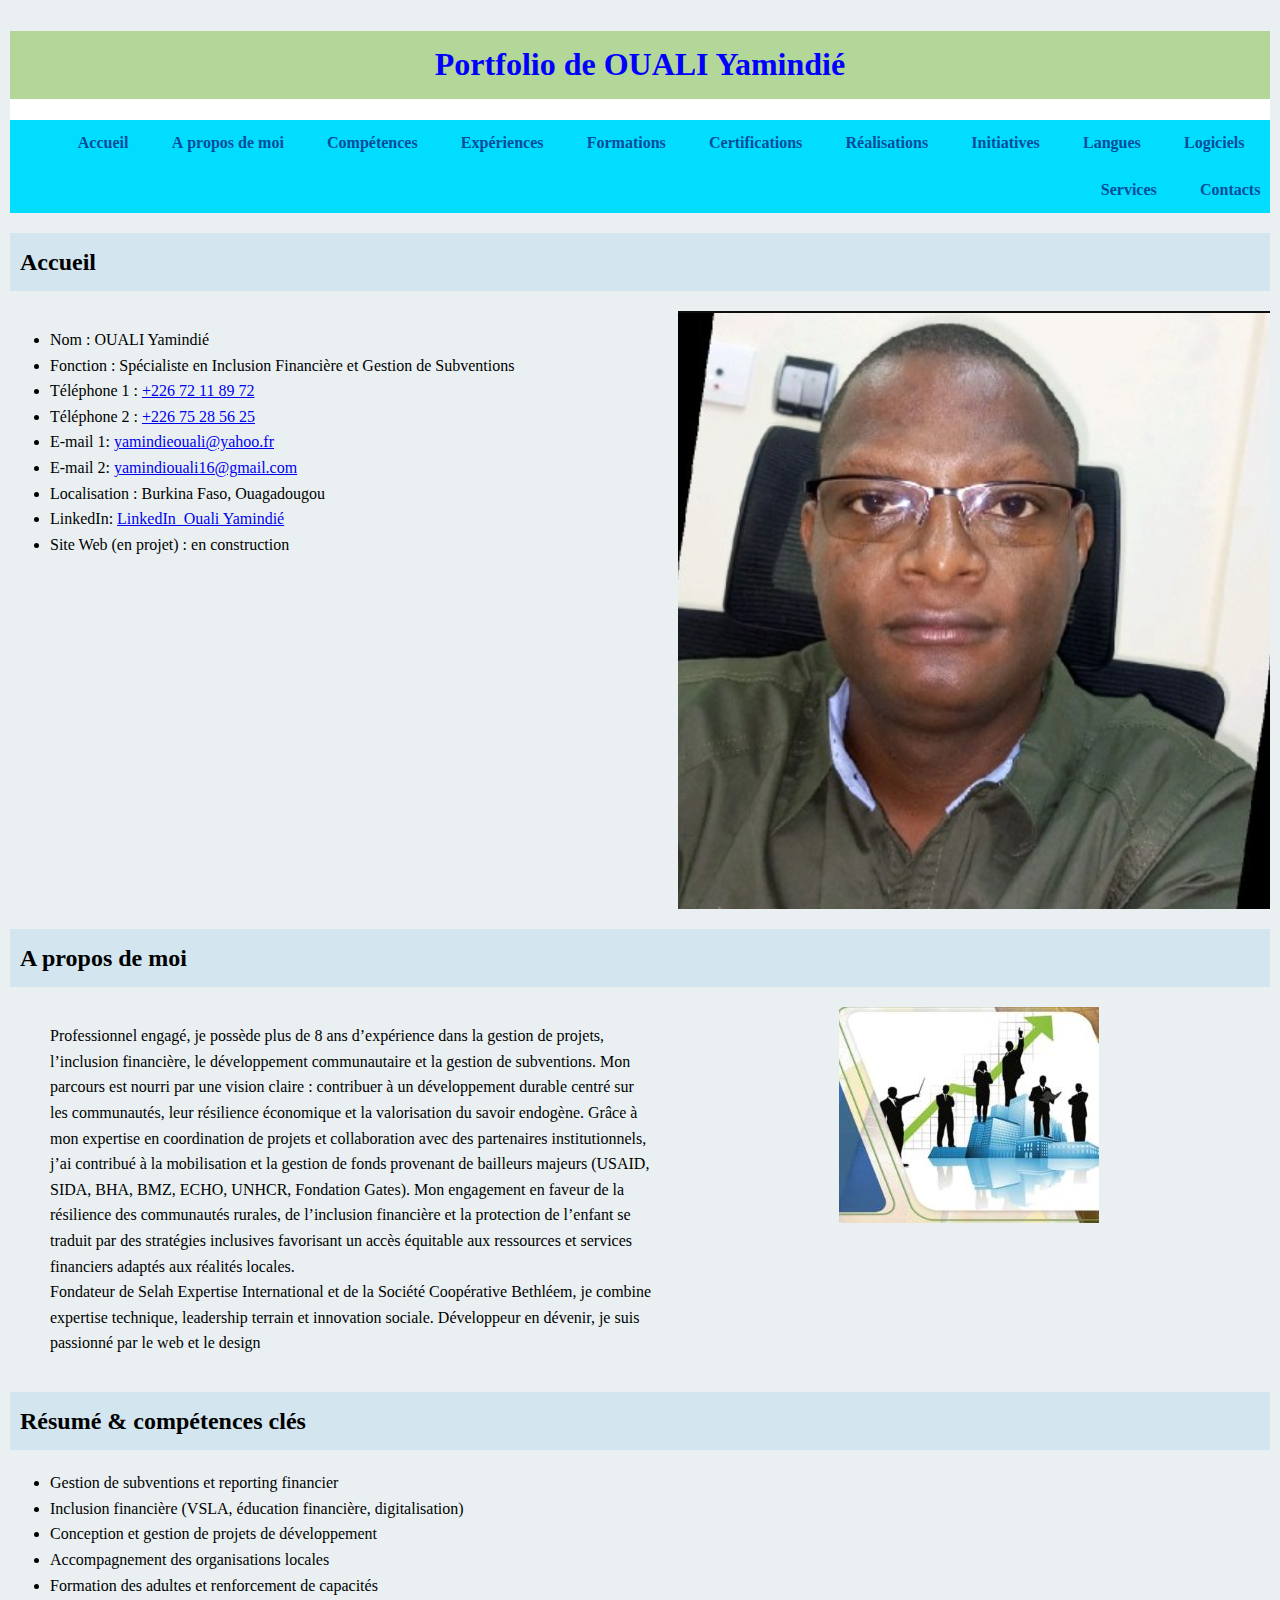
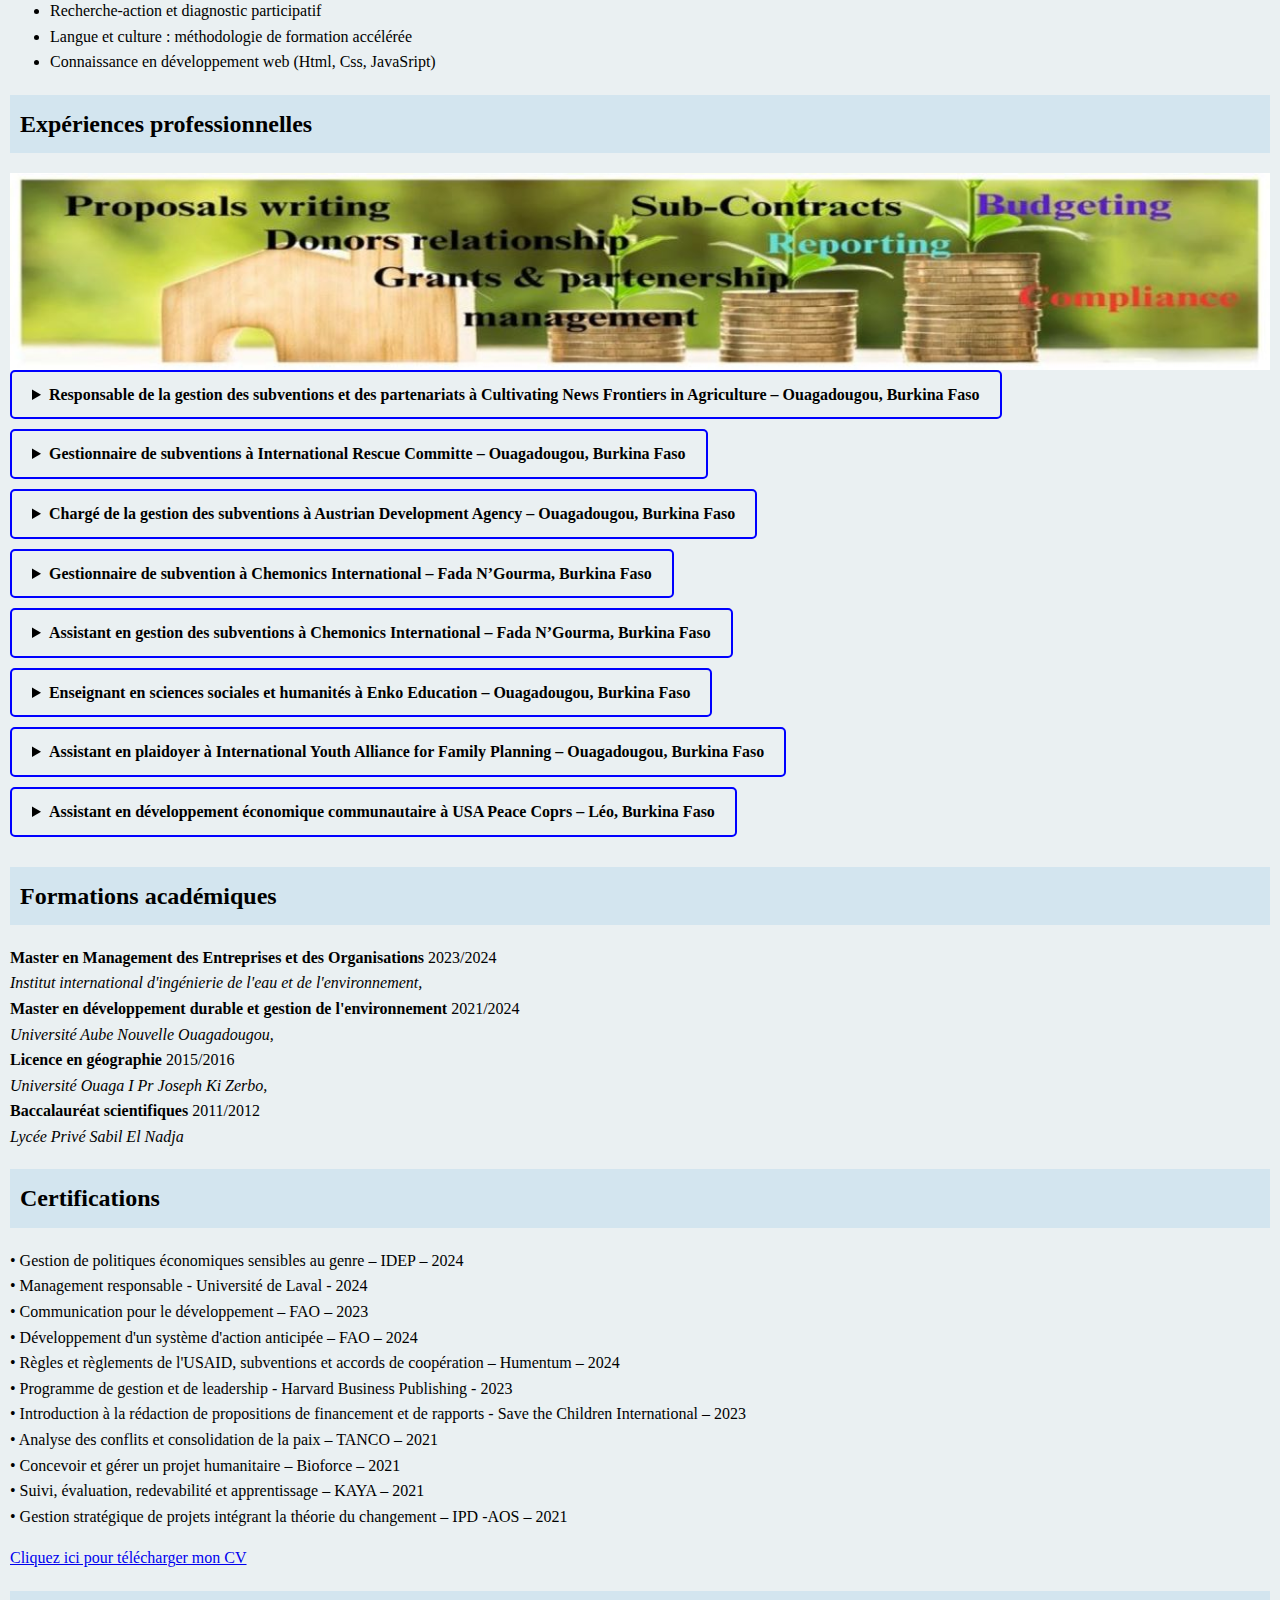
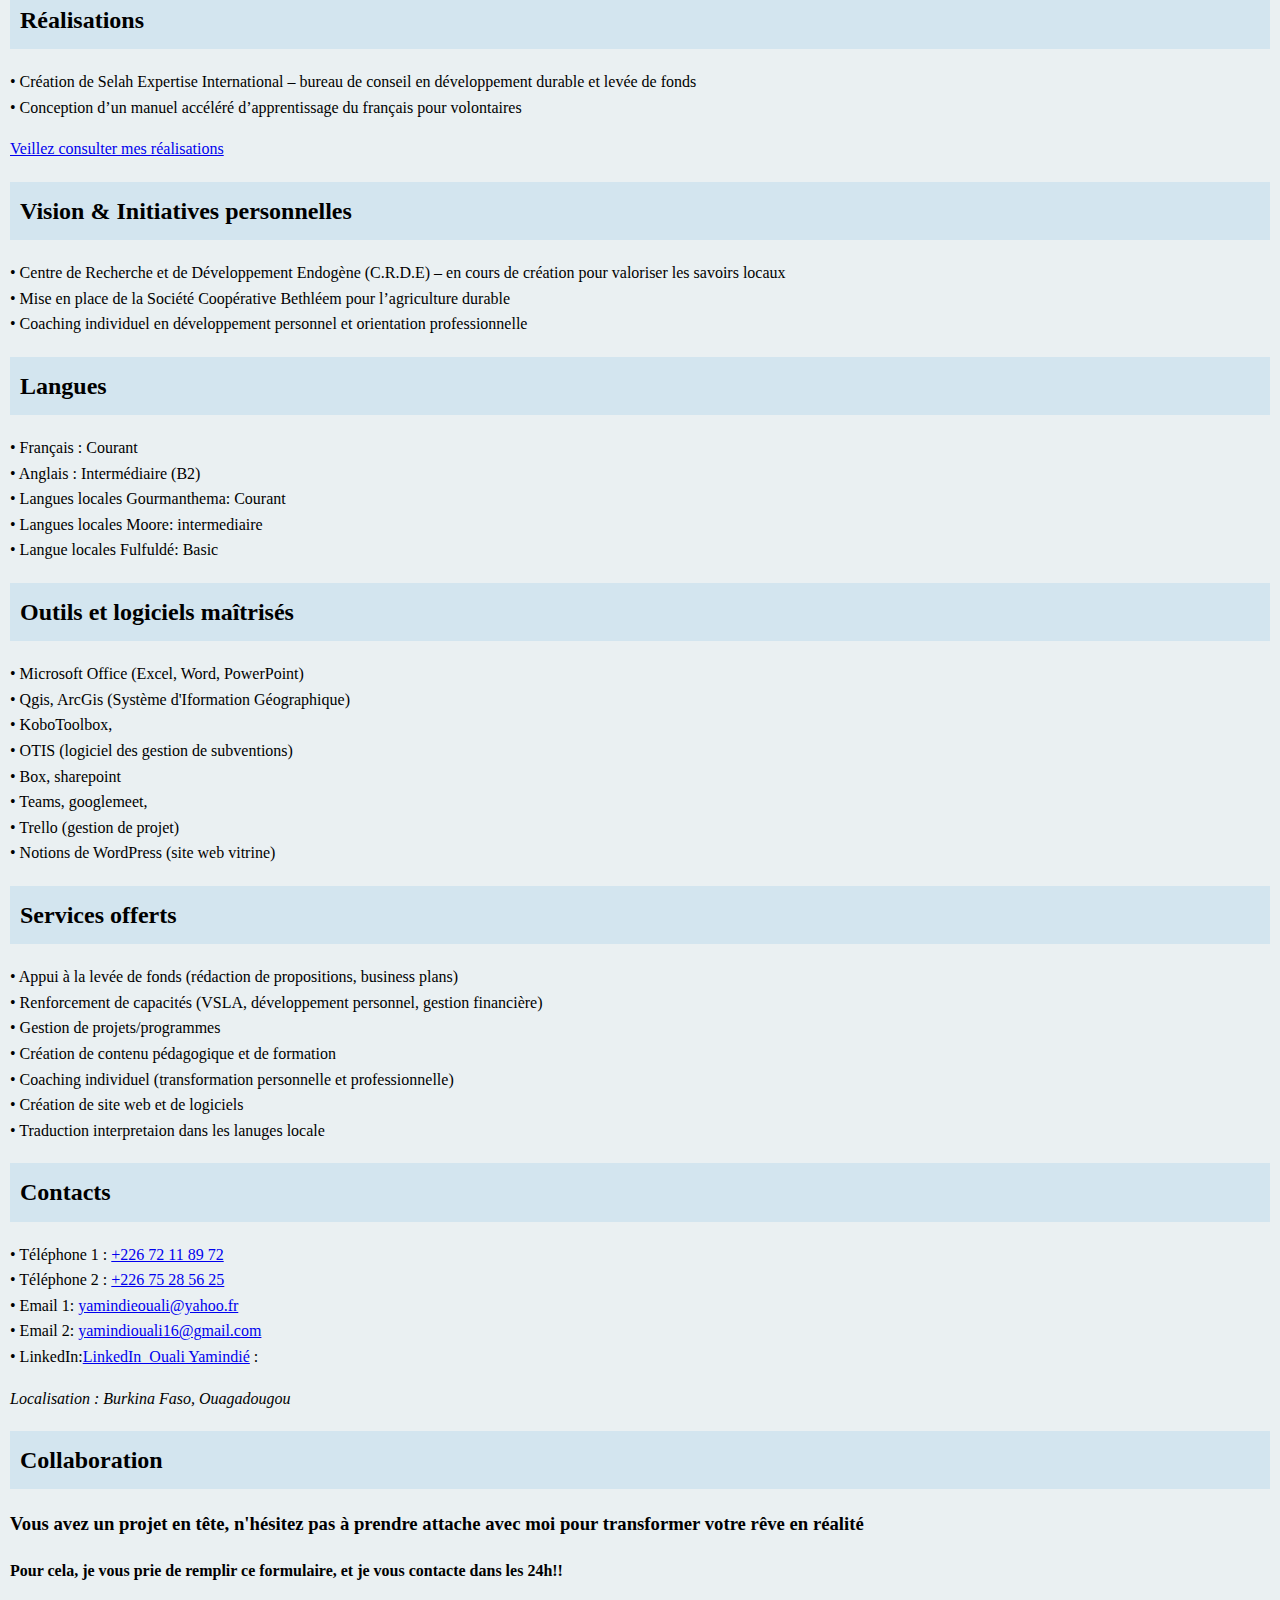
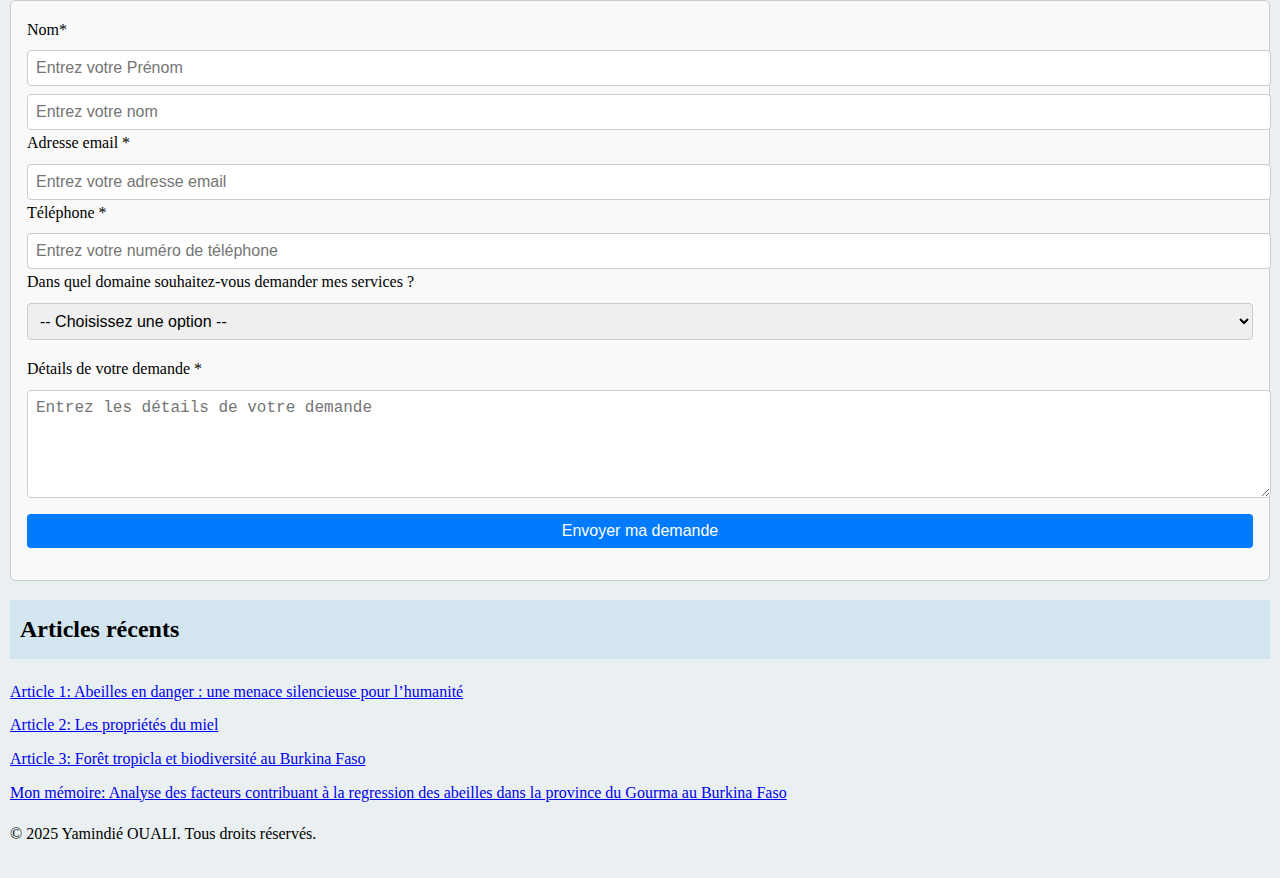
<file: Index.html>
<!DOCTYPE html>
<html lang="fr">
<head>
    <meta charset="UTF-8">
    <meta name="viewport" content="width=device-width, initial-scale=1.0">
    <title>Porte folio de OUALI Yamindie</title>
    <link rel="stylesheet" href="projet.css" />
</head>
<body>

    <strong>
        <header class="navbar">
            <nav>
                <h1 class="portfolio">Portfolio de OUALI Yamindié</h1>
                <button id="burger" aria-label="ouvrir/fermer le menu">
                    ☰
                </button>
                <menu>
                        <a href="#section1">Accueil</a>&nbsp;&nbsp;
                        <a href="#section2">A&nbsppropos&nbspde&nbspmoi</a>&nbsp;&nbsp;
                        <a href="#section3">Compétences </a>&nbsp;&nbsp;
                        <a href="#section4">Expériences</a>&nbsp;&nbsp;
                        <a href="#section5">Formations</a>&nbsp;&nbsp;
                        <a href="#section6">Certifications</a>&nbsp;&nbsp;
                        <a href="#section7">Réalisations</a>&nbsp;&nbsp;
                        <a href="#section8">Initiatives</a>&nbsp;&nbsp;
                        <a href="#section9">Langues</a>&nbsp;&nbsp;
                        <a href="#section10">Logiciels</a>&nbsp;&nbsp;
                        <a href="#section11">Services</a>&nbsp;&nbsp;
                        <a href="#section12">Contacts</a>
                    </menu>
            </nav>
        </header>
    </strong>

    <section id="section1">
      
            <h2>Accueil</h2>
                <div class="premier">
                    
                    <div class="accueil">
                        <ul>
                        <li>Nom : OUALI Yamindié </li>
                        <li>Fonction : Spécialiste en Inclusion Financière et Gestion de Subventions</li>
                        <li>Téléphone 1 : <a href="Téléphone : +226 72 11 89 72"> +226 72 11 89 72</a></li>
                        <li>Téléphone 2 : <a href="Téléphone : +226 75 28 56 25"> +226 75 28 56 25</a></li>
                        <li>E-mail 1: <a href="mailto:yamindieouali@yahoo.fr">yamindieouali@yahoo.fr</a></li>
                        <li>E-mail 2: <a href="mailto:yamindiouali16@gmail.com"> yamindiouali16@gmail.com </a></li>
                        <li><adress>Localisation : Burkina Faso, Ouagadougou</adress><br/>
                        <li>LinkedIn: <a href="https://www.linkedin.com/in/yamindi%C3%A9ouali/">LinkedIn_Ouali Yamindié</a> </li>
                        <li> Site Web (en projet) : en construction</li>
                        </ul>
                    </div>  
                    <div class="photo">
                        <img src="maphoto_.png" alt="ma photo"/>
                    </div>
                </div>
     
    </section>

    <section id="section2">
        
           <h2>A propos de moi</h2>
                <ul>
                    <div class="parent">
                        <div class="enfant">
                            <p>
                            Professionnel engagé, je possède plus de 8 ans d’expérience dans la gestion de projets,
                            l’inclusion financière, le développement communautaire et la gestion de subventions. 
                            Mon parcours est nourri par une vision claire : contribuer à un développement durable centré 
                            sur les communautés, leur résilience économique et la valorisation du savoir endogène.
                            Grâce à mon expertise en coordination de projets et collaboration avec des partenaires institutionnels, 
                            j’ai contribué à la mobilisation et la gestion de fonds provenant de bailleurs majeurs (USAID, SIDA, BHA, BMZ, ECHO, UNHCR, Fondation Gates). 
                            Mon engagement en faveur de la résilience des communautés rurales, de l’inclusion financière et la protection de l’enfant se traduit par des stratégies inclusives favorisant un accès équitable aux ressources et services financiers adaptés aux réalités locales.<br/>
                            Fondateur de Selah Expertise International et de la Société Coopérative Bethléem,
                            je combine expertise technique, leadership terrain et innovation sociale.
                            Développeur en dévenir, je suis passionné par le web et le design
                            </p>
                        </div>
                        <div class="enfant">
                            <img src="photo_.jpg" alt= "photo"/>
                        </div>
                    </div>
                </ul>
    </section>

    <section id="section3">
        
            <h2>Résumé & compétences clés</h2>
                <ul>
                    <li>Gestion de subventions et reporting financier</li>
                    <li>Inclusion financière (VSLA, éducation financière, digitalisation)</li>
                    <li>Conception et gestion de projets de développement</li>
                    <li>Accompagnement des organisations locales</li>
                    <li>Formation des adultes et renforcement de capacités</li>
                    <li>Recherche-action et diagnostic participatif</li>
                    <li>Langue et culture : méthodologie de formation accélérée</li>
                    <li>Connaissance en développement web (Html, Css, JavaSript)</li>
                </ul>
    </section>

    <section id="section4">

         <h2>Expériences professionnelles</h2>
                <p>
                    <div class="photocnfa">
                        <img src="Photogm_.jpg" alt="subvention">
                    </div> 
                    <div class="cnfa">
                   
                    <details>
                        <summary><strong>Responsable de la gestion des subventions et des partenariats à                       
                        Cultivating News Frontiers in Agriculture – Ouagadougou, Burkina Faso</summary><br/>
                        <i> Mars 2023 – Février 2025</i>
                    </strong><br/>
                        •	Assurer la planification, la mise en œuvre et le suivi et évaluation des subventions d’au moins 30 coopératives agricoles dans les chaines de valeur volaille, petits ruminants, niébé,<br/>
                        •	Apporter une assistance consultative aux coopératives agricoles partenaires sur la gestion axée sur les résultats de leurs subventions,<br/>
                        •	Coordonner avec l'équipe des opérations (finances et logistique) et le personnel du programme pour faciliter mise en œuvre des subventions selon le Manuel de procédures administratives et financières,<br/>
                        •	Collaborer avec le personnel multidisciplinaire du programme de CNFA et des coopératives partenaires pour assurer l'administration et le suivi-évaluation des activités de subvention intègrent l’égalité des genres et les considérations environnementales et liées aux changements climatiques,<br/>
                        •	Contrôler la consommation du budget par la planification de réunions de suivi de projet et communiquer les données nécessaires aux prises de décisions stratégiques et opérationnelles du programme tout en rendant compte aux différents comités,<br/>
                        •	Assurer le contrôle de qualité et du suivi de la mise en œuvre du projet conformément au cadre de mesure du rendement.<br/>
                      <a href="bankcnfa/indexcn.html">Banque d'informations</a>
                    </details>
                    </div>   
                    <br>
                    <div class="irc">
                        <details>
                    <summary><strong>Gestionnaire de subventions à
                            International Rescue Committe – Ouagadougou, Burkina Faso</summary><br/>
                            <i>Mars 2022 à Mars 2023</i></strong><br/>
                        •	Gérer les relations avec au moins huit organisations incluant les donateurs, les organisations locales de mise en œuvre et des organisations en consortium,<br/>
                        •	Coordonner la rédaction d’au moins cinq propositions de financement tout en tenant compte des stratégies transversales sur l’environnement, égalité des genres, santé et sécurité,<br/>
                        •	Coordonner la rédaction d’au moins deux rapports par mois des rapports narratifs/financiers trimestriels et des annexes dans le respect des échéances des donateurs,<br/>
                        •	Gérer du cycle de partenariat d’une dizaine de projets depuis l'identification du partenaire jusqu'à l'achèvement du projet en étroite collaboration avec les départements des programmes, des finances et des opérations,<br/>
                        •	Assurer la tenue régulière des réunions de cycle de projet tout en développant de l’esprit d’équipe au sein du personnel.<br/>
                        •	Appuyer le Directeur Pays et le Directeur Adjoint des Programmes dans la représentation de l'IRC au Burkina Faso.<br/>
                        <a href="bankirc/indexir.html">Banque d'informations</a>
                    </details>
                    </div>
                    <br>
                    <div  class="ada">
                        <details>
                    <summary><strong>Chargé de la gestion des subventions à
                        Austrian Development Agency – Ouagadougou, Burkina Faso</summary><br/> 
                        <i>Janvier 2022 à Mars 2022 </i></strong><br/>
                        •	Suivre les activités des principaux partenaires de mise en œuvre conformément aux conventions et accords de collaboration signés,<br/>
                        •	Réviser les termes de référence des activités élaborés par les coordonnateurs techniques des trois sous-bureau,<br/>
                        •	Vérifier la conformité des documents comptables et préparation des étapes de décaissement selon le Manuel de procédures administratives et financières.<br/>
                        •	Contrôler la mise en œuvre du projet par la planification de réunion de suivi de projet.<br/>
                        •	Tenir à jour les dossiers des projets subventionnés avec tous les détails nécessaires.<br/>
                        •	Soutenir les bénéficiaires de subventions dans la production de rapports (narratifs et financiers) selon les procédures réglementaires du projet.<br/>
                        •	Analyse des rapports financiers, narratifs et semestriels.<br/>
                        </details>
                     </div> 
                     <br>
                     <div  class="chemonics1">
                        <details>
                    <summary><strong>Gestionnaire de subvention à
                        Chemonics International – Fada N’Gourma, Burkina Faso</summary><br/>
                        <i>Octobre 2020 à Décembre 2021</i><br/></strong> 
                        
                        •	Elaborer et exécuter les plans de travail et les budgets pour les subventions sélectionnées <br/>
                        •	Suivre et évaluer la mise en œuvre de plus de 70 projets au profit des jeunes, des organisations de la société civile et des ONG locales,<br/>
                        •	Préparer et soumettre les documents de subvention et des décaissements de subvention conformément aux exigences de l'USAID, Chemonics et du manuel de terrain du projet,<br/>
                        •	Préparer les bons de commande pour les achats des équipement pour les activités de subventions,<br/>
                        •	Développer et appliquer les "meilleures pratiques" de gestion de subvention,<br/>
                        •	Établir des projections budgétaires pour les différentes activités en cours.<br/>
                        <a href="bankbfrp/indexbf.html">Banque d'informations</a>
                        </details>
                      </div>
                      <br>
                      <div  class="chemonics2">
                        <details>
                    <summary><strong>Assistant en gestion des subventions à   
                        Chemonics International – Fada N’Gourma, Burkina Faso </summary><br/>
                        <i>Octobre 2019 à Septembre 2020</i></strong><br/>
                        •	Assister le gestionnaire dans l’élaboration des appels à propositions et la sélection des subventions, <br/>
                        •	Assurer la conformité des politiques dans l’administration des subventions de l'USAID,<br/>
                        •	Veiller à ce que les fichiers de référence des subventions soient toujours à jour et prêts pour l'audit.<br/>
                        •	Apporter un soutien aux unités techniques sur la conformité des subventions et la gestion de la base de données des subventions dans la plateforme numérique de gestion des subventions.<br/>
                      </details>
                    </div>
                    <br>
                         <div  class="enko">
                        <details>
                    <summary><strong>Enseignant en sciences sociales et humanités à    
                        Enko Education – Ouagadougou, Burkina Faso </summary><br/>
                        <i>Février 2019 à Septembre 2019</i></strong><br/>
                        •	Géographie:Disparité socio-économiques, utilisation intélligente des ressources naturelle <br/>
                        •	Management de l'environnement: Empreinte écologgique, économie circulaire et  chanement climatiques,<br/>
                        •	Histoire: Guerres et relations internationals, crises comptemporaines comme celui du génécide Rwandai.<br/>
                       <a href="bankenko/">Banque d'informations</a>
                    </details>
                      </div>
                      <br>
                    <div  class="iyafp">
                        <details>
                    <summary><strong>Assistant en plaidoyer à   
                        International Youth Alliance for Family Planning – Ouagadougou, Burkina Faso </summary><br/>
                        <i>Septembre 2017 à Decembre 2018</i></strong><br/>
                        •	Organiser et faciliter des atelier de plaidoyer pour la disponibilisation des services des santé de la reproduction, <br/>
                        •	Plaider pour la mise en place d'une éducation sexuelle compréhensives dans les curricula,<br/>
                        •	Plaider auprès des collectivités pour la mise en place de lignes budétaires dédiée à disponibilisation des services de planification familliale.<br/>
                       </details>
                      </div>
                      <br>
                    <div  class="peace">
                        <details>
                    <summary><strong>Assistant en développement économique communautaire à    
                        USA Peace Coprs – Léo, Burkina Faso </summary><br/>
                        <i>Septembre 2011 à Septembre 2017</i></strong><br/>
                        •	Soutenir les groupement villageois dans la mise en place d'activités génératrices de revenus, <br/>
                        •	Former les membres des groupement villageois en éducation financière,<br/>
                        •	Suivre et évaluer la mise en oeuvre des AGRs et apporter des renforcements de capacités aux groupements villageois.<br/>
                       <a href="bankpc/indexpc.html">Banque d'informations</a>
                       </details>
                    </div>
                    </p>
            
        
    </section>

    <section id="section5">

      <h2>Formations académiques</h2>
                <p>
                    <strong> Master en Management des Entreprises et des Organisations</strong>    2023/2024<br/>
                        <i>Institut international d'ingénierie de l'eau et de l'environnement,</i><br/>
                    <strong>Master en développement durable et gestion de l'environnement</strong>       2021/2024<br/>
                        <i>Université Aube Nouvelle Ouagadougou,</i><br/>
                    <strong>Licence en géographie</strong>      2015/2016<br/>
                        <i>Université Ouaga I Pr Joseph Ki Zerbo,</i><br/>
                    <strong>Baccalauréat scientifiques  </strong>   2011/2012<br/>
                        <i>Lycée Privé Sabil El Nadja</i>
                </p>
      
    </section>

    <section id="section6">
         <h2>Certifications</h2>
                <p>
                    •   Gestion de politiques économiques sensibles au genre – IDEP – 2024 <br/>
                    •	Management responsable - Université de Laval - 2024<br/>
                    •	Communication pour le développement – FAO – 2023 <br/>
                    •	Développement d'un système d'action anticipée – FAO – 2024 <br/>
                    •	Règles et règlements de l'USAID, subventions et accords de coopération – Humentum – 2024 <br/>
                    •	Programme de gestion et de leadership - Harvard Business Publishing - 2023<br/>
                    •	Introduction à la rédaction de propositions de financement et de rapports - Save the Children International – 2023 <br/>
                    •	Analyse des conflits et consolidation de la paix – TANCO – 2021 <br/>
                    •	Concevoir et gérer un projet humanitaire – Bioforce – 2021 <br/>
                    •	Suivi, évaluation, redevabilité et apprentissage – KAYA – 2021 <br/>
                    •	Gestion stratégique de projets intégrant la théorie du changement – IPD -AOS – 2021 <br/>
                </p> 
                <a href="CV.pdf">Cliquez ici pour télécharger mon CV</a>
    </section>

    <section id="section7">
        
            <h2>Réalisations</h2> 
                <p> 
                    •	Création de Selah Expertise International – bureau de conseil en développement durable et levée de fonds<br/>
                    •	Conception d’un manuel accéléré d’apprentissage du français pour volontaires<br/>
                </p> 
                    <a href="Realisations">Veillez consulter mes réalisations</a>
    </section>

    <section id="section8">
     
            <h2>Vision & Initiatives personnelles</h2>
                <p> 
                    •	Centre de Recherche et de Développement Endogène (C.R.D.E) – en cours de création pour valoriser les savoirs locaux<br/>
                    •	Mise en place de la Société Coopérative Bethléem pour l’agriculture durable<br/>
                    •	Coaching individuel en développement personnel et orientation professionnelle
                </p> 
       
    </section>

    <section id="section9">
        <h2>Langues</h2>
                <p> 
                    •	Français : Courant<br/>
                    •	Anglais : Intermédiaire (B2)<br/>
                    •	Langues locales Gourmanthema: Courant<br/>
                    •	Langues locales Moore: intermediaire<br/>
                    •	Langue locales Fulfuldé: Basic
                
                </p> 
            
    </section>
    <section id="section10">
       
        <h2>Outils et logiciels maîtrisés</h2>
        <p> 
            •	Microsoft Office (Excel, Word, PowerPoint)<br/>
            •	Qgis, ArcGis (Système d'Iformation Géographique)<br/>
            •	KoboToolbox,<br/>
            •   OTIS (logiciel des gestion de subventions)<br/>
            •	Box, sharepoint<br/>
            •   Teams, googlemeet, <br/>
            •	Trello (gestion de projet)<br/>
            •	Notions de WordPress (site web vitrine)
        </p> 
        
    </section>
    <section id=section11>
  
       <h2>Services offerts</h2>
            <p> 
            •   Appui à la levée de fonds (rédaction de propositions, business plans)<br/>
            •   Renforcement de capacités (VSLA, développement personnel, gestion financière)<br/>
            •   Gestion de projets/programmes<br/>
            •   Création de contenu pédagogique et de formation<br/>
            •   Coaching individuel (transformation personnelle et professionnelle)<br/>
            •   Création de site web et de logiciels<br/>
            •   Traduction interpretaion dans les lanuges locale
            </p> 
    </section>
    <section id=section12>
        
        <h2>Contacts</h2>
            <p> 
            •   Téléphone 1 : <a href="Téléphone : +226 72 11 89 72"> +226 72 11 89 72</a><br/>
            •   Téléphone 2 : <a href="Téléphone : +226 75 28 56 25"> +226 75 28 56 25</a><br/>
            •   Email 1: <a href="mailto:yamindieouali@yahoo.fr">yamindieouali@yahoo.fr </a><br/>
            •   Email 2: <a href="mailto:yamindiouali16@gmail.com">yamindiouali16@gmail.com </a><br/>
            •   LinkedIn:<a href="https://www.linkedin.com/in/yamindi%C3%A9ouali/">LinkedIn_Ouali Yamindié</a> : <br/>
            <address>Localisation : Burkina Faso, Ouagadougou</address>
            </p> 
           
    </section>

    <section>
        <h2>Collaboration</h2>
            <h3>Vous avez un projet en tête, n'hésitez pas à prendre attache avec moi pour transformer votre rêve en réalité</h3>
                <strong><p> Pour cela, je vous prie de remplir ce formulaire, et je vous contacte dans les 24h!!</p></strong>
                    <form>
                        <div>
                            <label for="nom">Nom*</label>
                            <input type="text" id="Prénom" name="nom" placeholder= "Entrez votre Prénom" required>
                            <input type="text" id="nom" name="nom" placeholder= "Entrez votre nom" required>
                            <label for="email">Adresse email *</label>
                            <input type="email" id="email" name="email" placeholder= "Entrez votre adresse email" required>
                            <label for="telephone">Téléphone *</label>
                            <input type="tel" id="telephone" name="telephone" placeholder= "Entrez votre numéro de téléphone" required>
                        </div>
    
                        <div>
                            <label for="domaine">Dans quel domaine souhaitez-vous demander mes services ?</label>
                                    <select id="domaine" name="domaine" required>
                                    <option value="domaine">-- Choisissez une option --</option>
                                    <option value="demande">Développement des affaires, recherche de financement et partenariat</option>
                                    <option value="proposition">Gestion de subvention de projet/ programme</option>
                                    <option value="proposition">Management de l’environnement et normes de développement durable</option>
                                    <option value="proposition">Formation et renforcement des capacités</option>
                                    <option value="proposition">Traduction/ interprétariat</option>
                                    <option value="proposition">Création de site web et de logiciels</option>
                                    </select> 
                        </div> 
                        <p>
                            <label for="message">Détails de votre demande *</label>
                            <textarea id="message" name="message" rows="5" placeholder="Entrez les détails de votre demande" required></textarea>
                        </p>
                        <p>
                            <button type="submit" class="btn">Envoyer ma demande</button>
                        </p>
                    </form>
    </section>
    <footer>
        <section id="articles">
            <h2 class="rescent">Articles récents</h2>
                <ul class="articles-list">
                    <li><a href="https://businessenvironnement.wordpress.com/2025/05/25/%f0%9f%90%9d-abeilles-en-danger-une-menace-silencieuse-pour-lhumanite/">Article 1: Abeilles en danger : une menace silencieuse pour l’humanité</a></li>
                    <li><a href="https://businessenvironnement.wordpress.com/2017/11/25/premier-article-de-blog/">Article 2: Les propriétés du miel</a></li>
                    <li><a href="https://faabisiiga.wordpress.com/?_gl=1*isw7x8*_gcl_au*MTY5ODUxNzg2LjE3NDc3NzczOTk.">Article 3: Forêt tropicla et biodiversité au Burkina Faso</a></li>
                    <li><a href="memoire.pdf">Mon mémoire: Analyse des facteurs contribuant à la regression des abeilles dans la province du Gourma au Burkina Faso</a></li>
                </ul>
                    <p>&copy; 2025 Yamindié OUALI. Tous droits réservés.</p>
        </section>
    </footer>

    



    <script src="projet.js"></script>
</body>
</html>
</file>
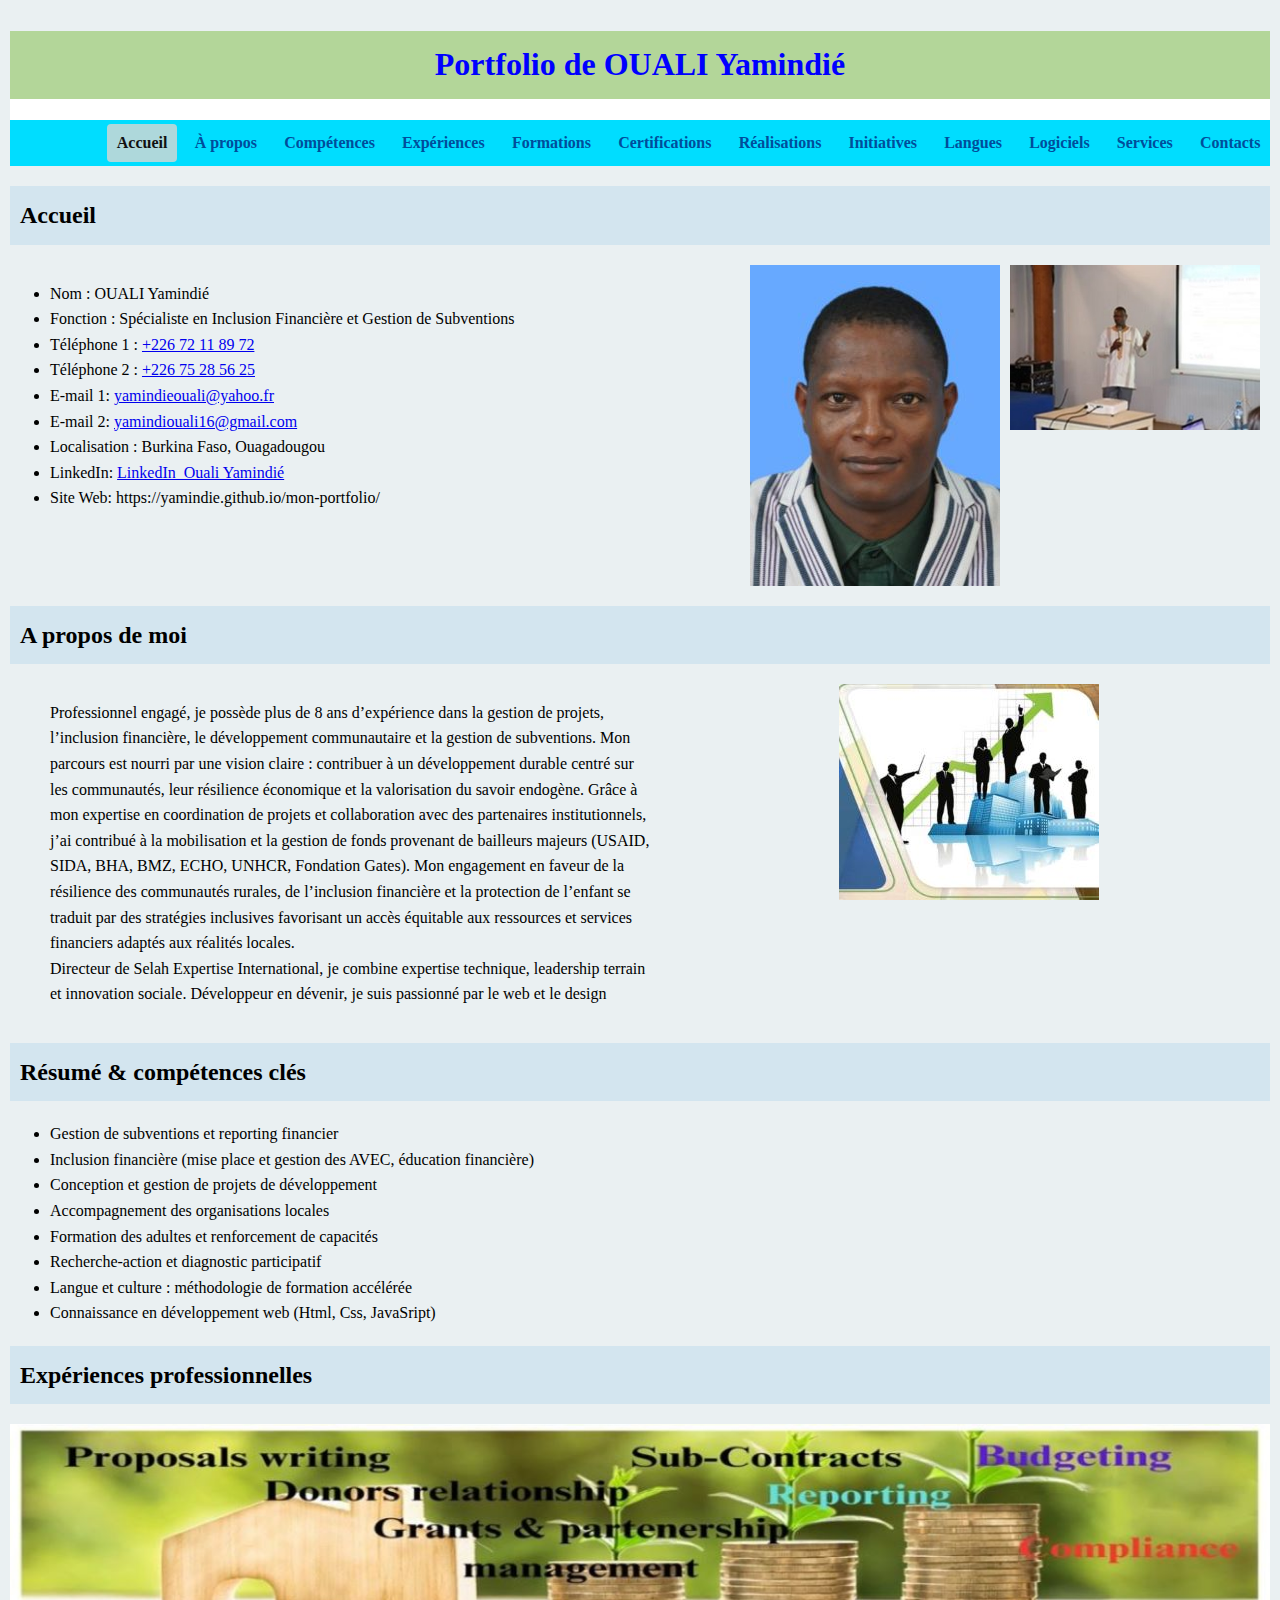
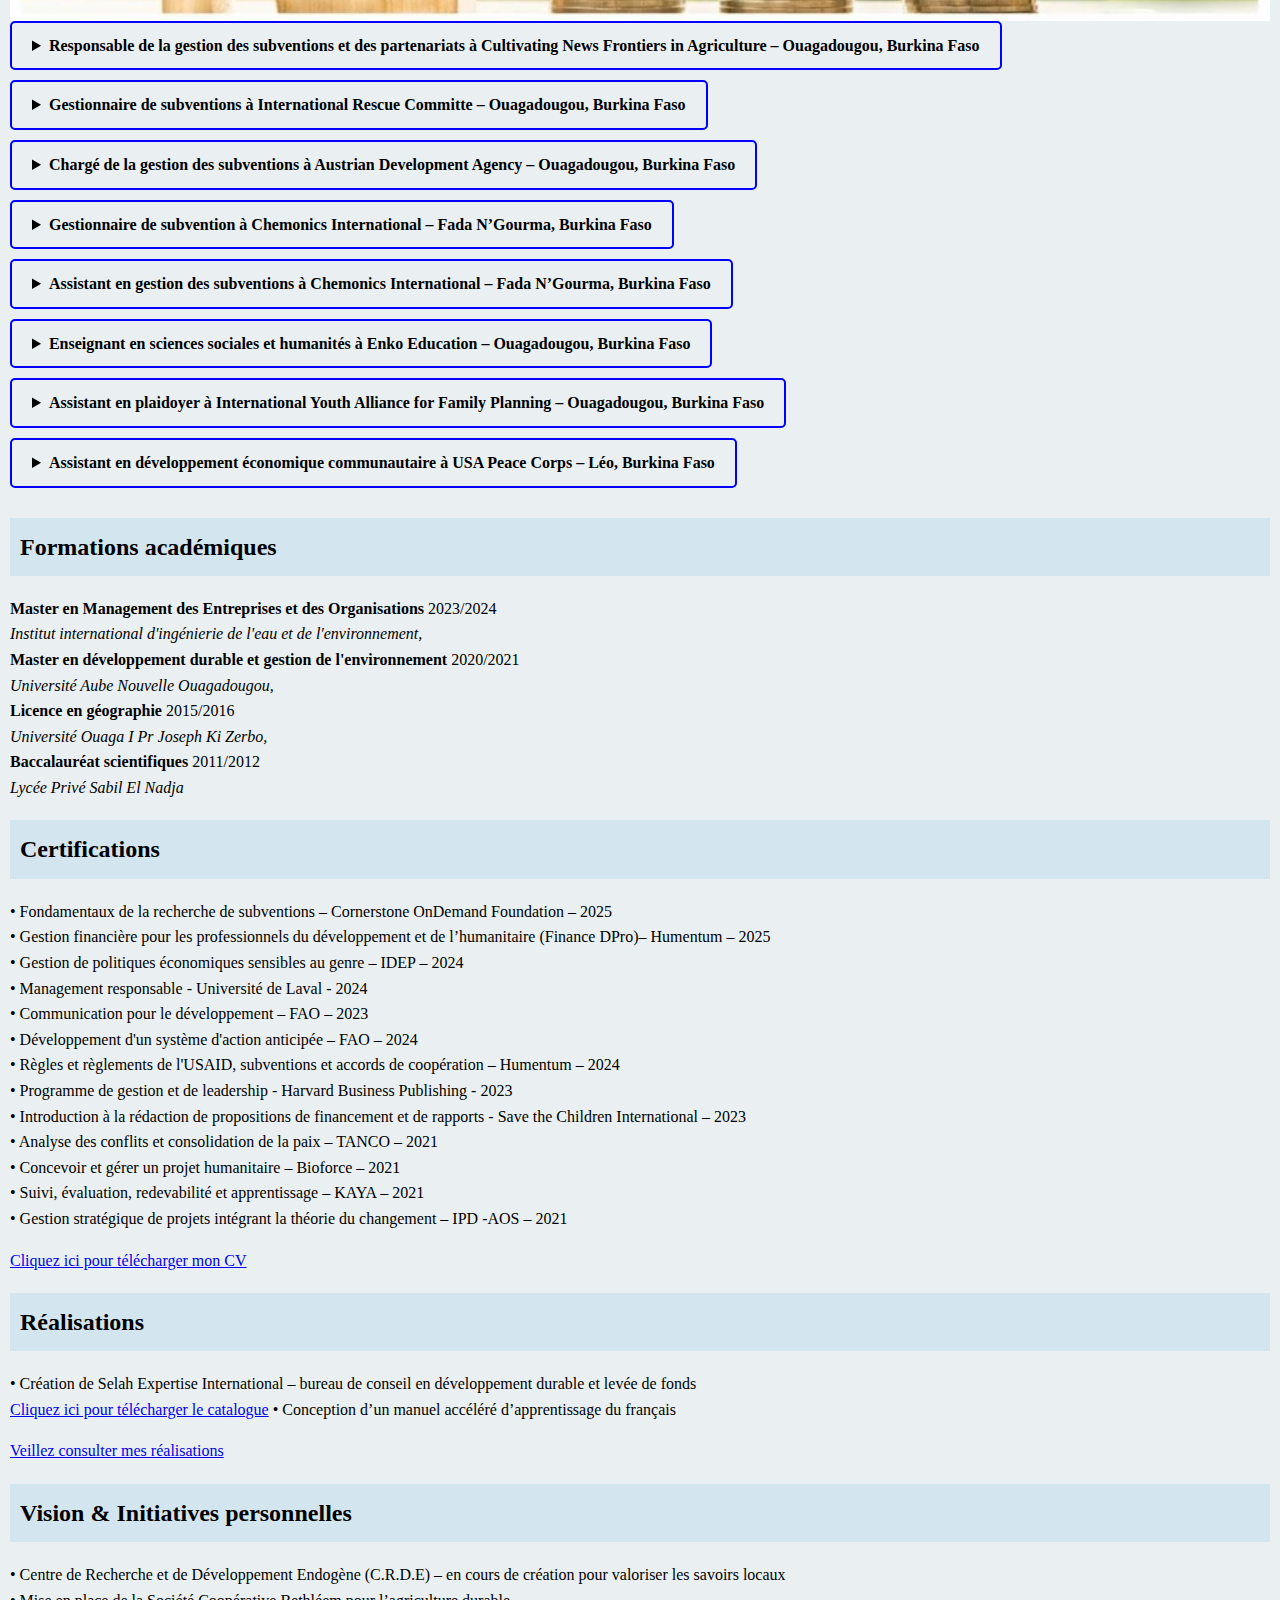
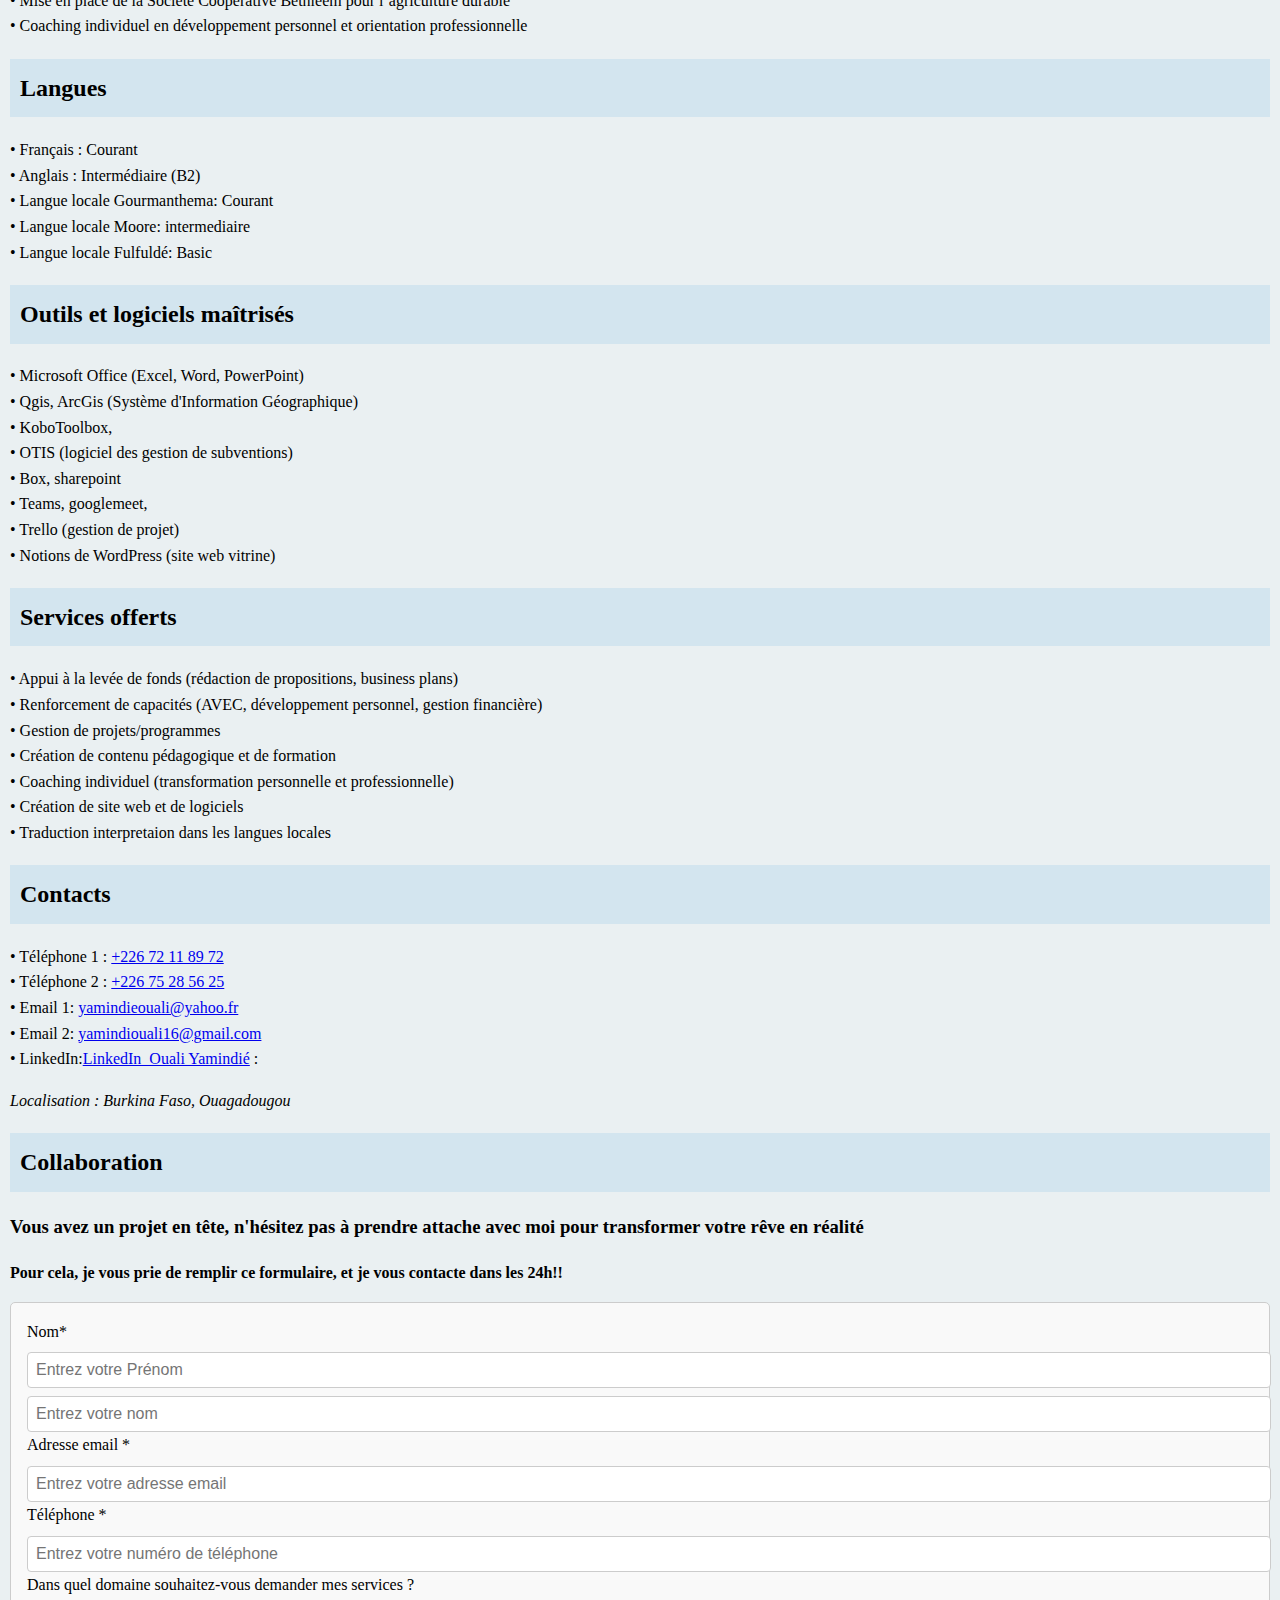
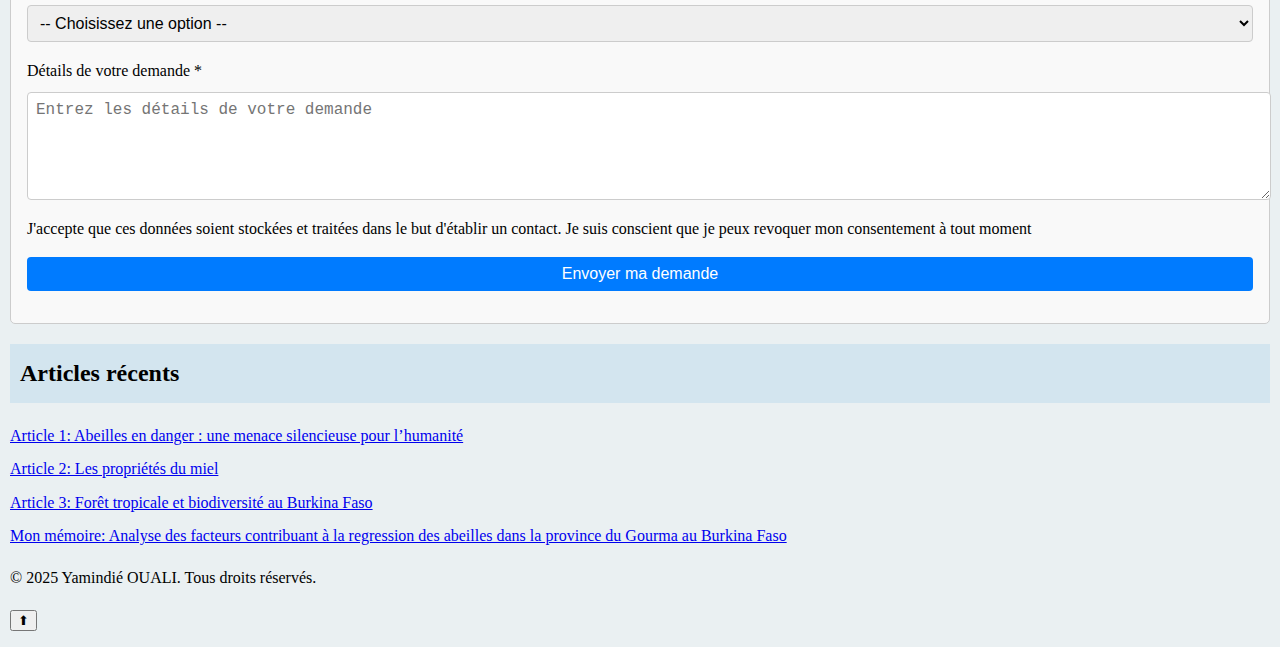
<file: index.html>
<!DOCTYPE html>
<html lang="fr">
<head>
    <meta charset="UTF-8">
    <meta name="viewport" content="width=device-width, initial-scale=1.0">
    <title>Portfolio de OUALI Yamindie</title>
    <link rel="stylesheet" href="projet.css" />
</head>
<body>

    <strong>
        <header class="navbar">
            <nav>
                <h1 class="portfolio">Portfolio de OUALI Yamindié</h1>
                <button id="burger" aria-label="Menu mobile">☰</button>
                <menu id="navMenu">
                    <a href="#section1">Accueil</a>
                    <a href="#section2">À propos</a>
                    <a href="#section3">Compétences</a>
                    <a href="#section4">Expériences</a>
                    <a href="#section5">Formations</a>
                    <a href="#section6">Certifications</a>
                    <a href="#section7">Réalisations</a>
                    <a href="#section8">Initiatives</a>
                    <a href="#section9">Langues</a>
                    <a href="#section10">Logiciels</a>
                    <a href="#section11">Services</a>
                    <a href="#section12">Contacts</a>
                </menu>
            </nav>
        </header>
    </strong>

    <section id="section1">
      
            <h2>Accueil</h2>
                <div class="premier">
                    
                    <div class="accueil">
                        <ul>
                        <li>Nom : OUALI Yamindié </li>
                        <li>Fonction : Spécialiste en Inclusion Financière et Gestion de Subventions</li>
                        <li>Téléphone 1 : <a href="Téléphone : +226 72 11 89 72"> +226 72 11 89 72</a></li>
                        <li>Téléphone 2 : <a href="Téléphone : +226 75 28 56 25"> +226 75 28 56 25</a></li>
                        <li>E-mail 1: <a href="mailto:yamindieouali@yahoo.fr">yamindieouali@yahoo.fr</a></li>
                        <li>E-mail 2: <a href="mailto:yamindiouali16@gmail.com"> yamindiouali16@gmail.com </a></li>
                        <li><adress>Localisation : Burkina Faso, Ouagadougou</adress><br/>
                        <li>LinkedIn: <a href="https://www.linkedin.com/in/yamindi%C3%A9ouali/">LinkedIn_Ouali Yamindié</a> </li>
                        <li> Site Web: https://yamindie.github.io/mon-portfolio/</li>
                        </ul>
                    </div>  
                    <div class="photo">
                        <img src="maphoto.jpg" alt="Photo1 de Yamindié",
                            1" style="float: left; width: 250px; margin-right: 10px;">
                        <img src="maphoto_.jpg" alt="Photo2 de Yamindié"
                            2" style="float: left; width: 250px; margin-right: 10px;">
                    </div>
                </div>
     
    </section>

    <section id="section2">
        
           <h2>A propos de moi</h2>
                <ul>
                    <div class="parent">
                        <div class="enfant">
                            <p>
                            Professionnel engagé, je possède plus de 8 ans d’expérience dans la gestion de projets,
                            l’inclusion financière, le développement communautaire et la gestion de subventions. 
                            Mon parcours est nourri par une vision claire : contribuer à un développement durable centré 
                            sur les communautés, leur résilience économique et la valorisation du savoir endogène.
                            Grâce à mon expertise en coordination de projets et collaboration avec des partenaires institutionnels, 
                            j’ai contribué à la mobilisation et la gestion de fonds provenant de bailleurs majeurs (USAID, SIDA, BHA, BMZ, ECHO, UNHCR, Fondation Gates). 
                            Mon engagement en faveur de la résilience des communautés rurales, de l’inclusion financière et la protection de l’enfant se traduit par des stratégies inclusives favorisant un accès équitable aux ressources et services financiers adaptés aux réalités locales.<br/>
                            Directeur de Selah Expertise International, je combine expertise technique, leadership terrain et innovation sociale.
                            Développeur en dévenir, je suis passionné par le web et le design
                            </p>
                        </div>
                        <div class="enfant">
                            <img src="photo_.jpg" alt= "photo"/>
                        </div>
                    </div>
                </ul>
    </section>

    <section id="section3">
        
            <h2>Résumé & compétences clés</h2>
                <ul>
                    <li>Gestion de subventions et reporting financier</li>
                    <li>Inclusion financière (mise place et gestion des AVEC, éducation financière)</li>
                    <li>Conception et gestion de projets de développement</li>
                    <li>Accompagnement des organisations locales</li>
                    <li>Formation des adultes et renforcement de capacités</li>
                    <li>Recherche-action et diagnostic participatif</li>
                    <li>Langue et culture : méthodologie de formation accélérée</li>
                    <li>Connaissance en développement web (Html, Css, JavaSript)</li>
                </ul>
    </section>

    <section id="section4">

         <h2>Expériences professionnelles</h2>
                <p>
                    <div class="photocnfa">
                        <img src="Photogm_.jpg" alt="subvention">
                    </div> 
                    <div class="cnfa">
                   
                    <details>
                        <summary><strong>Responsable de la gestion des subventions et des partenariats à                       
                        Cultivating News Frontiers in Agriculture – Ouagadougou, Burkina Faso</summary><br/>
                        <i> Mars 2023 – Février 2025</i>
                    </strong><br/>
                        •	Assurer la planification, la mise en œuvre et le suivi et évaluation des subventions d’au moins 30 coopératives agricoles dans les chaines de valeur volaille, petits ruminants, niébé,<br/>
                        •	Apporter une assistance consultative aux coopératives agricoles partenaires sur la gestion axée sur les résultats de leurs subventions,<br/>
                        •	Coordonner avec l'équipe des opérations (finances et logistique) et le personnel du programme pour faciliter mise en œuvre des subventions selon le Manuel de procédures administratives et financières,<br/>
                        •	Collaborer avec le personnel multidisciplinaire du programme de CNFA et des coopératives partenaires pour assurer l'administration et le suivi-évaluation des activités de subvention intègrent l’égalité des genres et les considérations environnementales et liées aux changements climatiques,<br/>
                        •	Contrôler la consommation du budget par la planification de réunions de suivi de projet et communiquer les données nécessaires aux prises de décisions stratégiques et opérationnelles du programme tout en rendant compte aux différents comités,<br/>
                        •	Assurer le contrôle de qualité et du suivi de la mise en œuvre du projet conformément au cadre de mesure du rendement.<br/>
                      <a href="indexcn.html">A propos de USAID Yidgiri</a>
                    </details>
                    </div>   
                    <br>
                    <div class="irc">
                        <details>
                    <summary><strong>Gestionnaire de subventions à
                            International Rescue Committe – Ouagadougou, Burkina Faso</summary><br/>
                            <i>Mars 2022 à Mars 2023</i></strong><br/>
                        •	Gérer les relations avec au moins huit organisations incluant les donateurs, les organisations locales de mise en œuvre et des organisations en consortium,<br/>
                        •	Coordonner la rédaction d’au moins cinq propositions de financement tout en tenant compte des stratégies transversales sur l’environnement, égalité des genres, santé et sécurité,<br/>
                        •	Coordonner la rédaction d’au moins deux rapports par mois des rapports narratifs/financiers trimestriels et des annexes dans le respect des échéances des donateurs,<br/>
                        •	Gérer du cycle de partenariat d’une dizaine de projets depuis l'identification du partenaire jusqu'à l'achèvement du projet en étroite collaboration avec les départements des programmes, des finances et des opérations,<br/>
                        •	Assurer la tenue régulière des réunions de cycle de projet tout en développant de l’esprit d’équipe au sein du personnel.<br/>
                        •	Appuyer le Directeur Pays et le Directeur Adjoint des Programmes dans la représentation de l'IRC au Burkina Faso.<br/>
                        <a href="indexir.html">A propos de IRC</a>
                    </details>
                    </div>
                    <br>
                    <div  class="ada">
                        <details>
                    <summary><strong>Chargé de la gestion des subventions à
                        Austrian Development Agency – Ouagadougou, Burkina Faso</summary><br/> 
                        <i>Janvier 2022 à Mars 2022 </i></strong><br/>
                        •	Suivre les activités des principaux partenaires de mise en œuvre conformément aux conventions et accords de collaboration signés,<br/>
                        •	Réviser les termes de référence des activités élaborés par les coordonnateurs techniques des trois sous-bureau,<br/>
                        •	Vérifier la conformité des documents comptables et préparation des étapes de décaissement selon le Manuel de procédures administratives et financières.<br/>
                        •	Contrôler la mise en œuvre du projet par la planification de réunion de suivi de projet.<br/>
                        •	Tenir à jour les dossiers des projets subventionnés avec tous les détails nécessaires.<br/>
                        •	Soutenir les bénéficiaires de subventions dans la production de rapports (narratifs et financiers) selon les procédures réglementaires du projet.<br/>
                        •	Analyse des rapports financiers, narratifs et semestriels.<br/>
                        </details>
                     </div> 
                     <br>
                     <div  class="chemonics1">
                        <details>
                    <summary><strong>Gestionnaire de subvention à
                        Chemonics International – Fada N’Gourma, Burkina Faso</summary><br/>
                        <i>Octobre 2020 à Décembre 2021</i><br/></strong> 
                        
                        •	Elaborer et exécuter les plans de travail et les budgets pour les subventions sélectionnées <br/>
                        •	Suivre et évaluer la mise en œuvre de plus de 70 projets au profit des jeunes, des organisations de la société civile et des ONG locales,<br/>
                        •	Préparer et soumettre les documents de subvention et des décaissements de subvention conformément aux exigences de l'USAID, Chemonics et du manuel de terrain du projet,<br/>
                        •	Préparer les bons de commande pour les achats des équipement pour les activités de subventions,<br/>
                        •	Développer et appliquer les "meilleures pratiques" de gestion de subvention,<br/>
                        •	Établir des projections budgétaires pour les différentes activités en cours.<br/>
                        <a href="indexbf.html">A propos de BFRP</a>
                        </details>
                      </div>
                      <br>
                      <div  class="chemonics2">
                        <details>
                    <summary><strong>Assistant en gestion des subventions à   
                        Chemonics International – Fada N’Gourma, Burkina Faso </summary><br/>
                        <i>Octobre 2019 à Septembre 2020</i></strong><br/>
                        •	Assister le gestionnaire dans l’élaboration des appels à propositions et la sélection des subventions, <br/>
                        •	Assurer la conformité des politiques dans l’administration des subventions de l'USAID,<br/>
                        •	Veiller à ce que les fichiers de référence des subventions soient toujours à jour et prêts pour l'audit.<br/>
                        •	Apporter un soutien aux unités techniques sur la conformité des subventions et la gestion de la base de données des subventions dans la plateforme numérique de gestion des subventions.<br/>
                      </details>
                    </div>
                    <br>
                         <div  class="enko">
                        <details>
                    <summary><strong>Enseignant en sciences sociales et humanités à    
                        Enko Education – Ouagadougou, Burkina Faso </summary><br/>
                        <i>Février 2019 à Septembre 2019</i></strong><br/>
                        •	Géographie:Disparités socio-économiques, utilisation intélligente des ressources naturelles <br/>
                        •	Management de l'environnement: Empreinte écologgique, économie circulaire et  chanement climatiques,<br/>
                        •	Histoire: Guerres et relations internationales, crises comptemporaines comme celui du génocide Rwandai.<br/>
                       <a href="bankenko/">A propos de Enko</a>
                    </details>
                      </div>
                      <br>
                    <div  class="iyafp">
                        <details>
                    <summary><strong>Assistant en plaidoyer à   
                        International Youth Alliance for Family Planning – Ouagadougou, Burkina Faso </summary><br/>
                        <i>Septembre 2017 à Decembre 2018</i></strong><br/>
                        •	Organiser et faciliter des ateliers de plaidoyer pour la disponibilisation des services de santé de la reproduction, <br/>
                        •	Plaider pour la mise en place d'une éducation sexuelle compréhensive dans les curricula,<br/>
                        •	Plaider auprès des collectivités pour la mise en place de lignes budgétaires dédiées à disponibilisation des services de planification familliale.<br/>
                       </details>
                      </div>
                      <br>
                    <div  class="peace">
                        <details>
                    <summary><strong>Assistant en développement économique communautaire à    
                        USA Peace Corps – Léo, Burkina Faso </summary><br/>
                        <i>Septembre 2011 à Septembre 2017</i></strong><br/>
                        •	Soutenir les groupements villageois dans la mise en place d'activités génératrices de revenus, <br/>
                        •	Former les membres des groupements villageois en éducation financière,<br/>
                        •	Suivre et évaluer la mise en oeuvre des AGRs et apporter des renforcements de capacités aux groupements villageois.<br/>
                       <a href="indexpc.html">A propos de Peace Corps</a>
                       </details>
                    </div>
                    </p>
            
        
    </section>

    <section id="section5">

      <h2>Formations académiques</h2>
                <p>
                    <strong> Master en Management des Entreprises et des Organisations</strong>    2023/2024<br/>
                        <i>Institut international d'ingénierie de l'eau et de l'environnement,</i><br/>
                    <strong>Master en développement durable et gestion de l'environnement</strong>       2020/2021<br/>
                        <i>Université Aube Nouvelle Ouagadougou,</i><br/>
                    <strong>Licence en géographie</strong>      2015/2016<br/>
                        <i>Université Ouaga I Pr Joseph Ki Zerbo,</i><br/>
                    <strong>Baccalauréat scientifiques  </strong>   2011/2012<br/>
                        <i>Lycée Privé Sabil El Nadja</i>
                </p>
      
    </section>

    <section id="section6">
         <h2>Certifications</h2>
                <p>
                    •  Fondamentaux de la recherche de subventions –  Cornerstone OnDemand Foundation –  2025 <br/>
                    •  Gestion financière pour les professionnels du développement et de l’humanitaire (Finance DPro)– Humentum – 2025 <br/>
                    •  Gestion de politiques économiques sensibles au genre – IDEP – 2024 <br/>
                    •	Management responsable - Université de Laval - 2024<br/>
                    •	Communication pour le développement – FAO – 2023 <br/>
                    •	Développement d'un système d'action anticipée – FAO – 2024 <br/>
                    •	Règles et règlements de l'USAID, subventions et accords de coopération – Humentum – 2024 <br/>
                    •	Programme de gestion et de leadership - Harvard Business Publishing - 2023<br/>
                    •	Introduction à la rédaction de propositions de financement et de rapports - Save the Children International – 2023 <br/>
                    •	Analyse des conflits et consolidation de la paix – TANCO – 2021 <br/>
                    •	Concevoir et gérer un projet humanitaire – Bioforce – 2021 <br/>
                    •	Suivi, évaluation, redevabilité et apprentissage – KAYA – 2021 <br/>
                    •	Gestion stratégique de projets intégrant la théorie du changement – IPD -AOS – 2021 <br/>
                </p> 
                <a href="CV.pdf">Cliquez ici pour télécharger mon CV</a>
    </section>

    <section id="section7">
        
            <h2>Réalisations</h2> 
                <p> 
                    •	Création de Selah Expertise International – bureau de conseil en développement durable et levée de fonds<br/>
                    <a href="catalogue.pdf">Cliquez ici pour télécharger le catalogue</a>
                    •	Conception d’un manuel accéléré d’apprentissage du français<br/>
                </p> 
                    <a href="Realisations">Veillez consulter mes réalisations</a>
    </section>

    <section id="section8">
     
            <h2>Vision & Initiatives personnelles</h2>
                <p> 
                    •	Centre de Recherche et de Développement Endogène (C.R.D.E) – en cours de création pour valoriser les savoirs locaux<br/>
                    •	Mise en place de la Société Coopérative Bethléem pour l’agriculture durable<br/>
                    •	Coaching individuel en développement personnel et orientation professionnelle
                </p> 
       
    </section>

    <section id="section9">
        <h2>Langues</h2>
                <p> 
                    •	Français : Courant<br/>
                    •	Anglais : Intermédiaire (B2)<br/>
                    •	Langue locale Gourmanthema: Courant<br/>
                    •	Langue locale Moore: intermediaire<br/>
                    •	Langue locale Fulfuldé: Basic
                
                </p> 
            
    </section>
    <section id="section10">
       
        <h2>Outils et logiciels maîtrisés</h2>
        <p> 
            •	Microsoft Office (Excel, Word, PowerPoint)<br/>
            •	Qgis, ArcGis (Système d'Information Géographique)<br/>
            •	KoboToolbox,<br/>
            •   OTIS (logiciel des gestion de subventions)<br/>
            •	Box, sharepoint<br/>
            •   Teams, googlemeet, <br/>
            •	Trello (gestion de projet)<br/>
            •	Notions de WordPress (site web vitrine)
        </p> 
        
    </section>
    <section id=section11>
  
       <h2>Services offerts</h2>
            <p> 
            •   Appui à la levée de fonds (rédaction de propositions, business plans)<br/>
            •   Renforcement de capacités (AVEC, développement personnel, gestion financière)<br/>
            •   Gestion de projets/programmes<br/>
            •   Création de contenu pédagogique et de formation<br/>
            •   Coaching individuel (transformation personnelle et professionnelle)<br/>
            •   Création de site web et de logiciels<br/>
            •   Traduction interpretaion dans les langues locales
            </p> 
    </section>
    <section id=section12>
        
        <h2>Contacts</h2>
            <p> 
            •   Téléphone 1 : <a href="Téléphone : +226 72 11 89 72"> +226 72 11 89 72</a><br/>
            •   Téléphone 2 : <a href="Téléphone : +226 75 28 56 25"> +226 75 28 56 25</a><br/>
            •   Email 1: <a href="mailto:yamindieouali@yahoo.fr">yamindieouali@yahoo.fr </a><br/>
            •   Email 2: <a href="mailto:yamindiouali16@gmail.com">yamindiouali16@gmail.com </a><br/>
            •   LinkedIn:<a href="https://www.linkedin.com/in/yamindi%C3%A9ouali/">LinkedIn_Ouali Yamindié</a> : <br/>
            <address>Localisation : Burkina Faso, Ouagadougou</address>
            </p> 
           
    </section>

    <section>
        <h2>Collaboration</h2>
            <h3>Vous avez un projet en tête, n'hésitez pas à prendre attache avec moi pour transformer votre rêve en réalité</h3>
                <strong><p> Pour cela, je vous prie de remplir ce formulaire, et je vous contacte dans les 24h!!</p></strong>
                    <form>
                        <div>
                            <label for="nom">Nom*</label>
                            <input type="text" id="Prénom" name="nom" placeholder= "Entrez votre Prénom" required>
                            <input type="text" id="nom" name="nom" placeholder= "Entrez votre nom" required>
                            <label for="email">Adresse email *</label>
                            <input type="email" id="email" name="email" placeholder= "Entrez votre adresse email" required>
                            <label for="telephone">Téléphone *</label>
                            <input type="tel" id="telephone" name="telephone" placeholder= "Entrez votre numéro de téléphone" required>
                        </div>
    
                        <div>
                            <label for="domaine">Dans quel domaine souhaitez-vous demander mes services ?</label>
                                    <select id="domaine" name="domaine" required>
                                    <option value="domaine">-- Choisissez une option --</option>
                                    <option value="demande">Développement des affaires, recherche de financement et partenariat</option>
                                    <option value="proposition">Gestion de subvention de projet/ programme</option>
                                    <option value="proposition">Management de l’environnement et normes de développement durable</option>
                                    <option value="proposition">Formation et renforcement des capacités</option>
                                    <option value="proposition">Traduction/ interprétariat</option>
                                    <option value="proposition">Création de site web et de logiciels</option>
                                    </select> 
                        </div> 
                        <p>
                            <label for="message">Détails de votre demande *</label>
                            <textarea id="message" name="message" rows="5" placeholder="Entrez les détails de votre demande" required></textarea>
                        </p>
                        <p>J'accepte que ces données soient stockées et traitées dans le but d'établir un contact. Je suis conscient que je peux revoquer mon consentement à tout moment</p>
                        <p>
                            <button type="submit" class="btn">Envoyer ma demande</button>
                        </p>
                    </form>
    </section>
    <footer>
        <section id="articles">
            <h2 class="rescent">Articles récents</h2>
                <ul class="articles-list">
                    <li><a href="https://businessenvironnement.wordpress.com/2025/05/25/%f0%9f%90%9d-abeilles-en-danger-une-menace-silencieuse-pour-lhumanite/">Article 1: Abeilles en danger : une menace silencieuse pour l’humanité</a></li>
                    <li><a href="https://businessenvironnement.wordpress.com/2017/11/25/premier-article-de-blog/">Article 2: Les propriétés du miel</a></li>
                    <li><a href="https://faabisiiga.wordpress.com/?_gl=1*isw7x8*_gcl_au*MTY5ODUxNzg2LjE3NDc3NzczOTk.">Article 3: Forêt tropicale et biodiversité au Burkina Faso</a></li>
                    <li><a href="memoire.pdf">Mon mémoire: Analyse des facteurs contribuant à la regression des abeilles dans la province du Gourma au Burkina Faso</a></li>
                </ul>
                    <p>&copy; 2025 Yamindié OUALI. Tous droits réservés.</p>
        </section>
    </footer>

    



    <script src="projet.js"></script>
    <button id="scrollTopBtn" title="Retour en haut">⬆</button>
</body>
</html>
</file>
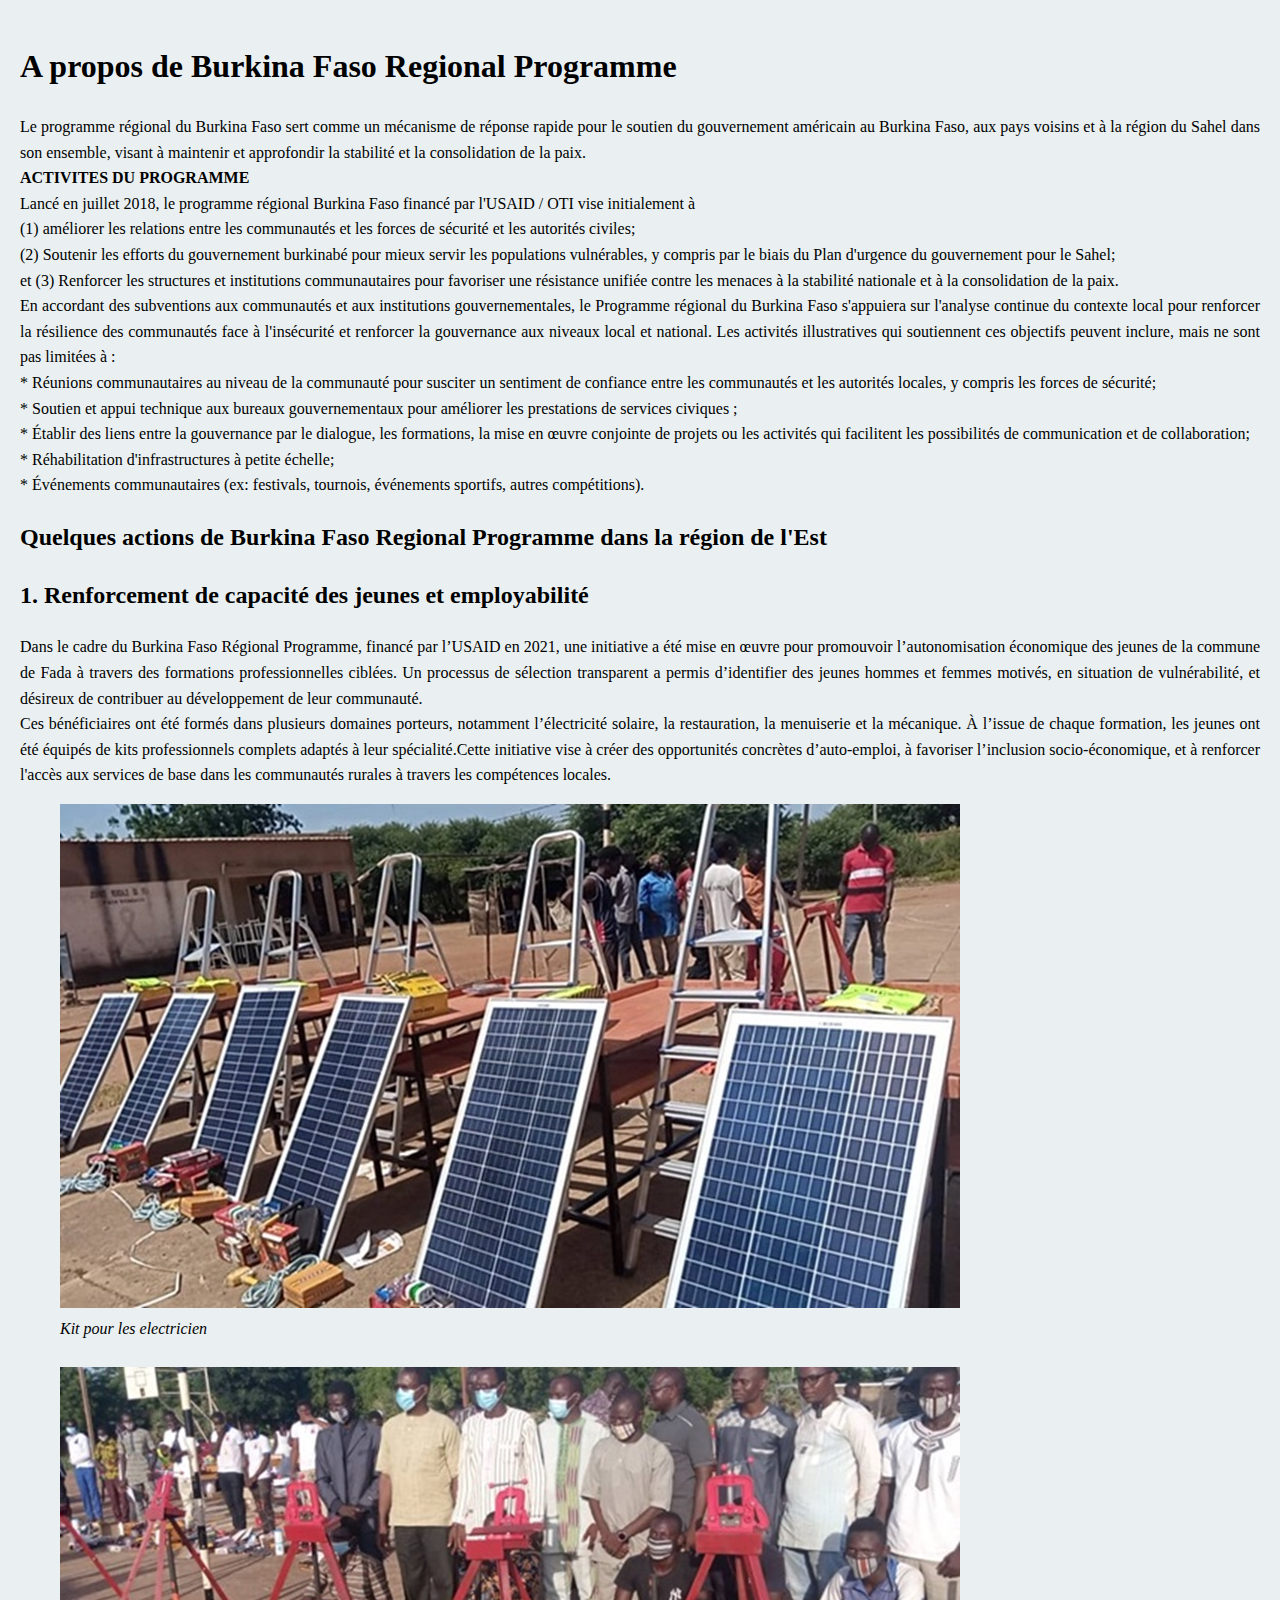
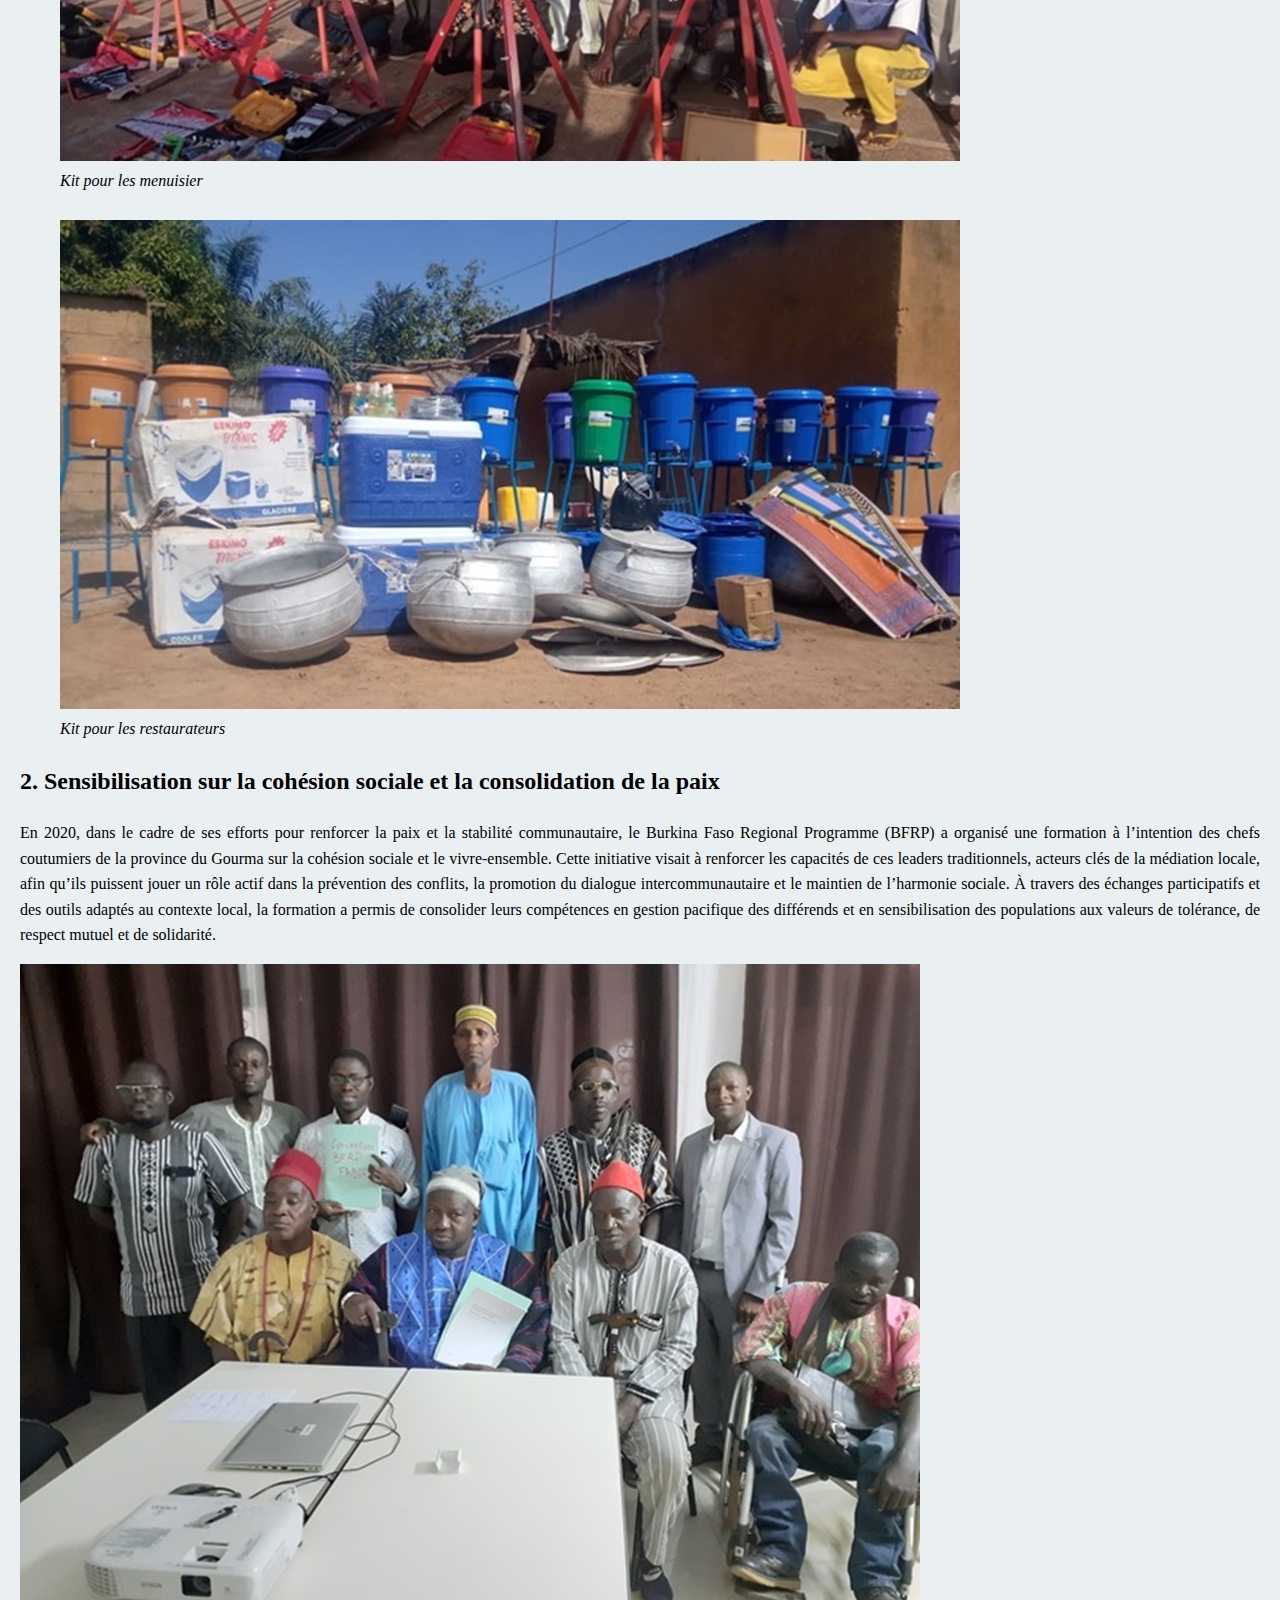
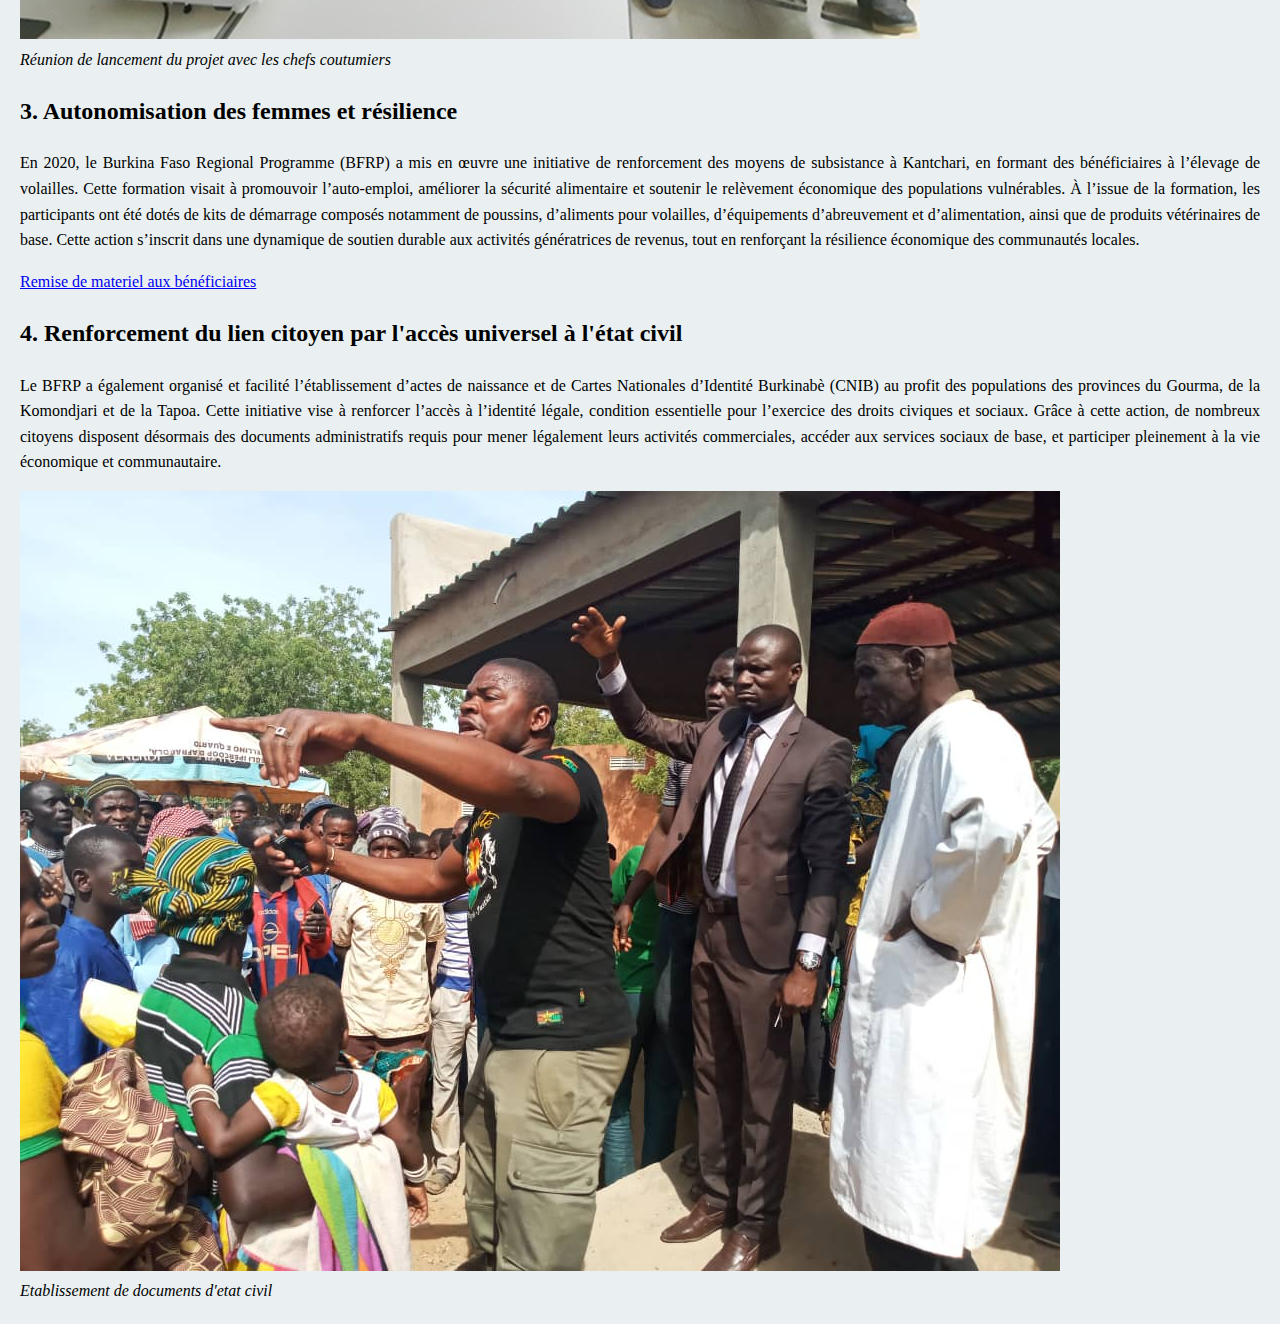
<file: indexbf.html>
<!DOCTYPE html>
<html lang="fr">
<head>
    <meta charset="UTF-8">
    <meta name="viewport" content="width=device-width, initial-scale=1.0">
    <title>banque d'informations bfrp</title>
    <link rel="stylesheet" href="bfrp.css"/>
</head>
<body class="justifie">
    <p>
        <h1>A propos de Burkina Faso Regional Programme</h1>
        
        Le programme régional du Burkina Faso sert comme un mécanisme de réponse rapide pour le soutien du gouvernement 
        américain au Burkina Faso, aux pays voisins et à la région du Sahel dans son ensemble, visant à maintenir et
        approfondir la stabilité et la consolidation de la paix. <br>
        
        <strong>ACTIVITES DU PROGRAMME</strong>
        <br>

        Lancé en juillet 2018, le programme régional Burkina Faso financé par l'USAID / OTI vise initialement à <br/>
        (1) améliorer les relations entre les communautés et les forces de sécurité et les autorités civiles; <br/>
        (2) Soutenir les efforts du gouvernement burkinabé pour mieux servir les populations vulnérables, y compris par le biais du Plan d'urgence du gouvernement pour le Sahel;<br/>
         et (3) Renforcer les structures et institutions communautaires pour favoriser une résistance unifiée contre les menaces à la stabilité nationale et à la consolidation de la paix. <br/>
         En accordant des subventions aux communautés et aux institutions gouvernementales, le Programme régional du Burkina Faso s'appuiera sur l'analyse continue du contexte local 
         pour renforcer la résilience des communautés face à l'insécurité et renforcer la gouvernance aux niveaux local et 
         national. Les activités illustratives qui soutiennent ces objectifs peuvent inclure, mais ne sont pas limitées à :<br/>

 
            *   Réunions communautaires au niveau de la communauté pour susciter un sentiment de confiance entre les 
            communautés et les autorités locales, y compris les forces de sécurité;<br/>

            *   Soutien et appui technique aux bureaux gouvernementaux pour améliorer les prestations de services civiques ;<br/>

            *   Établir des liens entre la gouvernance par le dialogue, les formations, la mise en œuvre conjointe 
            de projets ou les activités qui facilitent les possibilités de communication et de collaboration;<br/>

            *   Réhabilitation d'infrastructures à petite échelle;<br/>

            *   Événements communautaires (ex: festivals, tournois, événements sportifs, autres compétitions).

    </p>
    <h2>Quelques actions de Burkina Faso Regional Programme dans la région de l'Est</h1>
    <div>
        <div>
            <h2>1. Renforcement de capacité des jeunes et employabilité</h2>
        <p>Dans le cadre du Burkina Faso Régional Programme, financé par l’USAID en 2021, une initiative a été mise
        en œuvre pour promouvoir l’autonomisation économique des jeunes de la commune de Fada à travers des formations
        professionnelles ciblées. Un processus de sélection transparent a permis d’identifier des jeunes hommes et femmes
        motivés, en situation de vulnérabilité, et désireux de contribuer au développement de leur communauté. <br/>
        Ces bénéficiaires ont été formés dans plusieurs domaines porteurs, notamment l’électricité solaire, la restauration,
        la menuiserie et la mécanique. À l’issue de chaque formation, les jeunes ont été équipés de kits professionnels 
        complets adaptés à leur spécialité.Cette initiative vise à créer des opportunités concrètes d’auto-emploi, à favoriser
        l’inclusion socio-économique, et à renforcer l'accès aux services de base dans les communautés rurales à travers les
         compétences locales.</p>
        </div>
        <div>
            <figure>
          
            <img src="Kit_electricien.jpg" alt="Kit pour les electriciens">
            <figcaption><i>Kit pour les electricien</i></figcaption>
            <br>
            <img src="Kit_menuisier.jpg" alt="Kit pour les menuisiers">
            <figcaption><i> Kit pour les menuisier</i></figcaption>
            <br>
            <img src="Kit_restauration.jpg" alt="Kit pour les restaurateurs">
            <figcaption><i>Kit pour les restaurateurs</i></figcaption>
            </figure>
        </div>

    </div>
    <div>
        <div>
            <h2>2. Sensibilisation sur la cohésion sociale et la consolidation de la paix</h2>
        <p>En 2020, dans le cadre de ses efforts pour renforcer la paix et la stabilité communautaire, le Burkina Faso 
            Regional Programme (BFRP) a organisé une formation à l’intention des chefs coutumiers de la province du Gourma 
            sur la cohésion sociale et le vivre-ensemble. Cette initiative visait à renforcer les capacités de ces leaders 
            traditionnels, acteurs clés de la médiation locale, afin qu’ils puissent jouer un rôle actif dans la prévention des
             conflits, la promotion du dialogue intercommunautaire et le maintien de l’harmonie sociale. À travers des échanges 
             participatifs et des outils adaptés au contexte local, la formation a permis de consolider leurs compétences en 
             gestion pacifique des différends et en sensibilisation des populations aux valeurs de tolérance, de respect mutuel et 
             de solidarité.

        </p>
        </div>
        <div>
            <img src="réuion de lancement.jpg"></a>
            <figcaption><i>Réunion de lancement du projet avec les chefs coutumiers</i></figcaption>
        </div>
    </div>
    </div>
    <div>
        <div>
            <h2>3. Autonomisation des femmes et résilience</h2>
        <p>En 2020, le Burkina Faso Regional Programme (BFRP) a mis en œuvre une initiative de renforcement des moyens 
            de subsistance à Kantchari, en formant des bénéficiaires à l’élevage de volailles. Cette formation visait à 
            promouvoir l’auto-emploi, améliorer la sécurité alimentaire et soutenir le relèvement économique des populations 
            vulnérables. À l’issue de la formation, les participants ont été dotés de kits de démarrage composés notamment de 
            poussins, d’aliments pour volailles, d’équipements d’abreuvement et d’alimentation, ainsi que de produits vétérinaires
             de base. Cette action s’inscrit dans une dynamique de soutien durable aux activités génératrices de revenus, tout en 
             renforçant la résilience économique des communautés locales.</p>
        </div>
        <div>
            <a href="remise de matériel.pdf" target="_blank">Remise de materiel aux bénéficiaires</a>

        </div>
        <div>
            <h2>4. Renforcement du lien citoyen par l'accès universel à l'état civil</h2>
            <p>
                Le BFRP a également organisé et facilité l’établissement d’actes de naissance et de Cartes Nationales 
                d’Identité Burkinabè (CNIB) au profit des populations des provinces du Gourma, de la Komondjari et de la 
                Tapoa. Cette initiative vise à renforcer l’accès à l’identité légale, condition essentielle pour l’exercice
                des droits civiques et sociaux. Grâce à cette action, de nombreux citoyens disposent désormais des documents
                administratifs requis pour mener légalement leurs activités commerciales, accéder aux services sociaux de 
                base, et participer pleinement à la vie économique et communautaire.
            </p>
        </div>
        <div>
         <img src="etablissement de document.jpg">
            <figcaption><i>Etablissement de documents d'etat civil</i></figcaption>
        </div>
    </div>
</body>
</html>
</file>
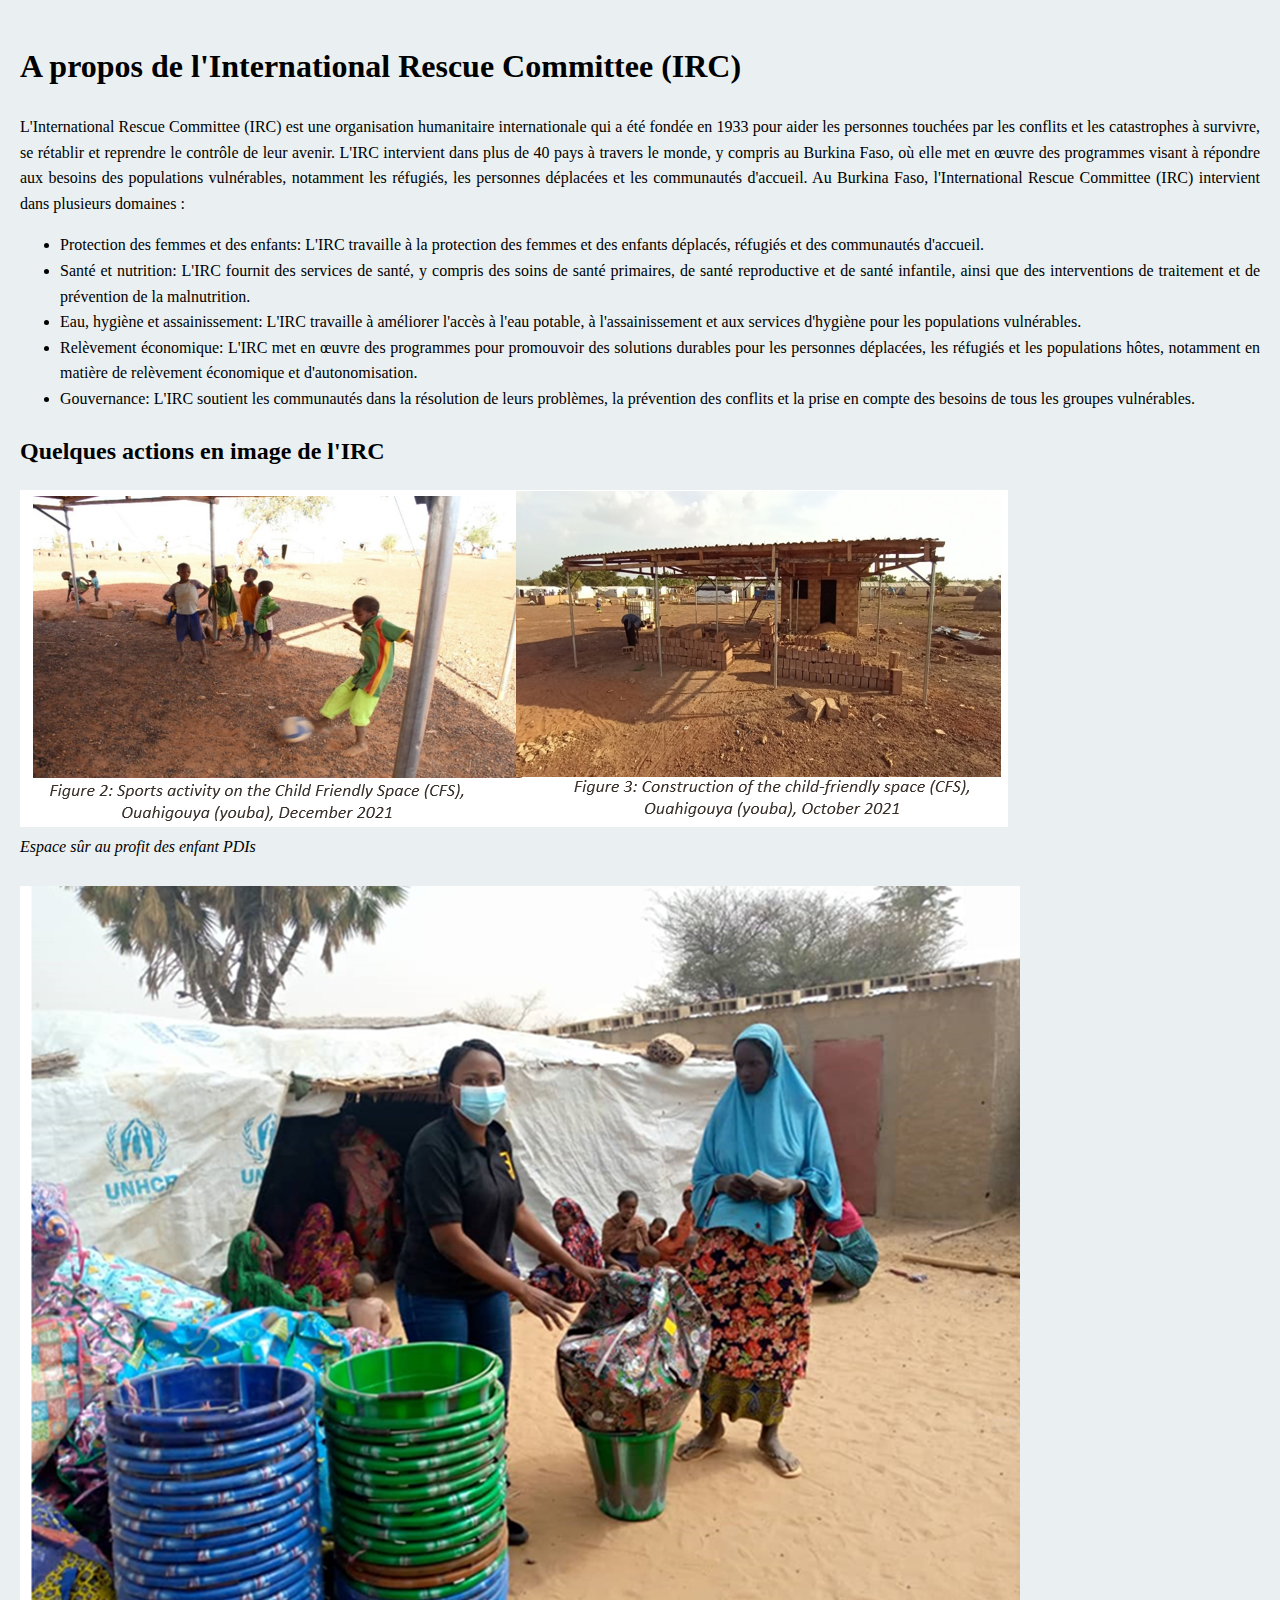
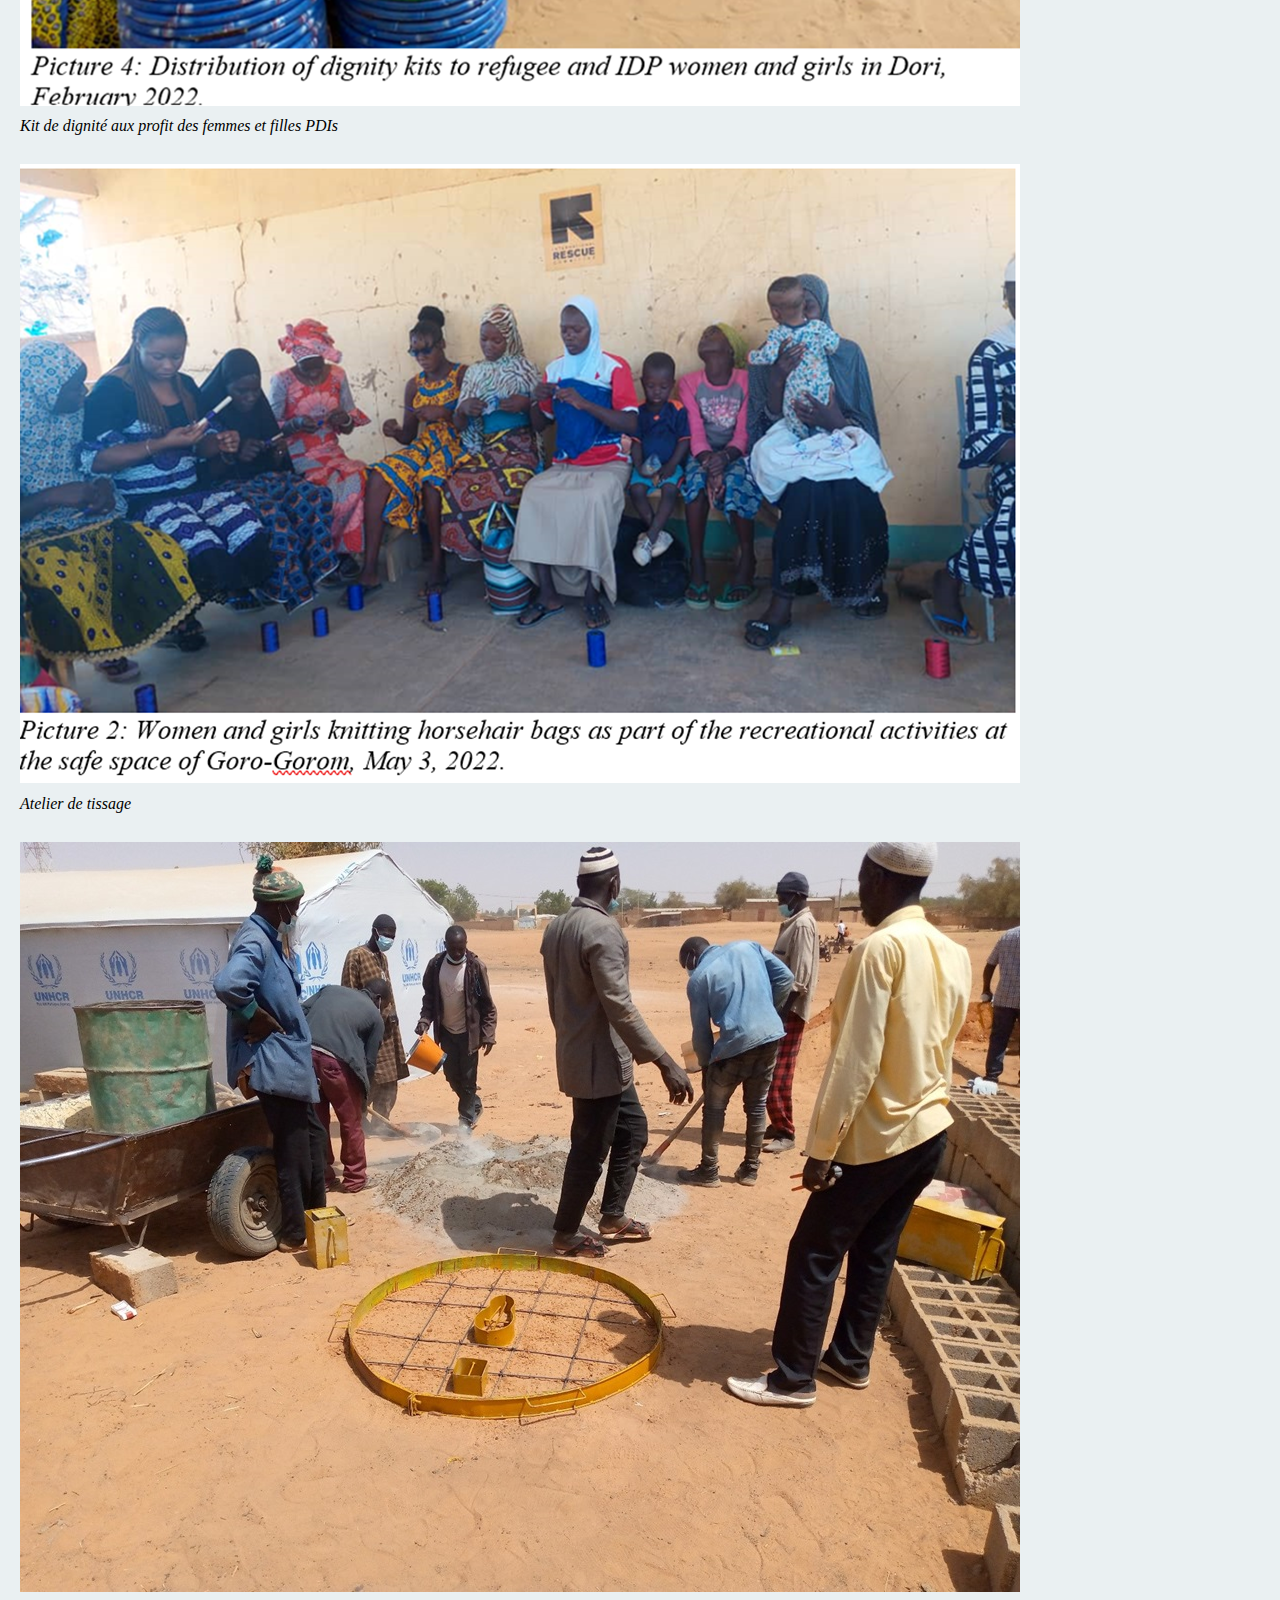
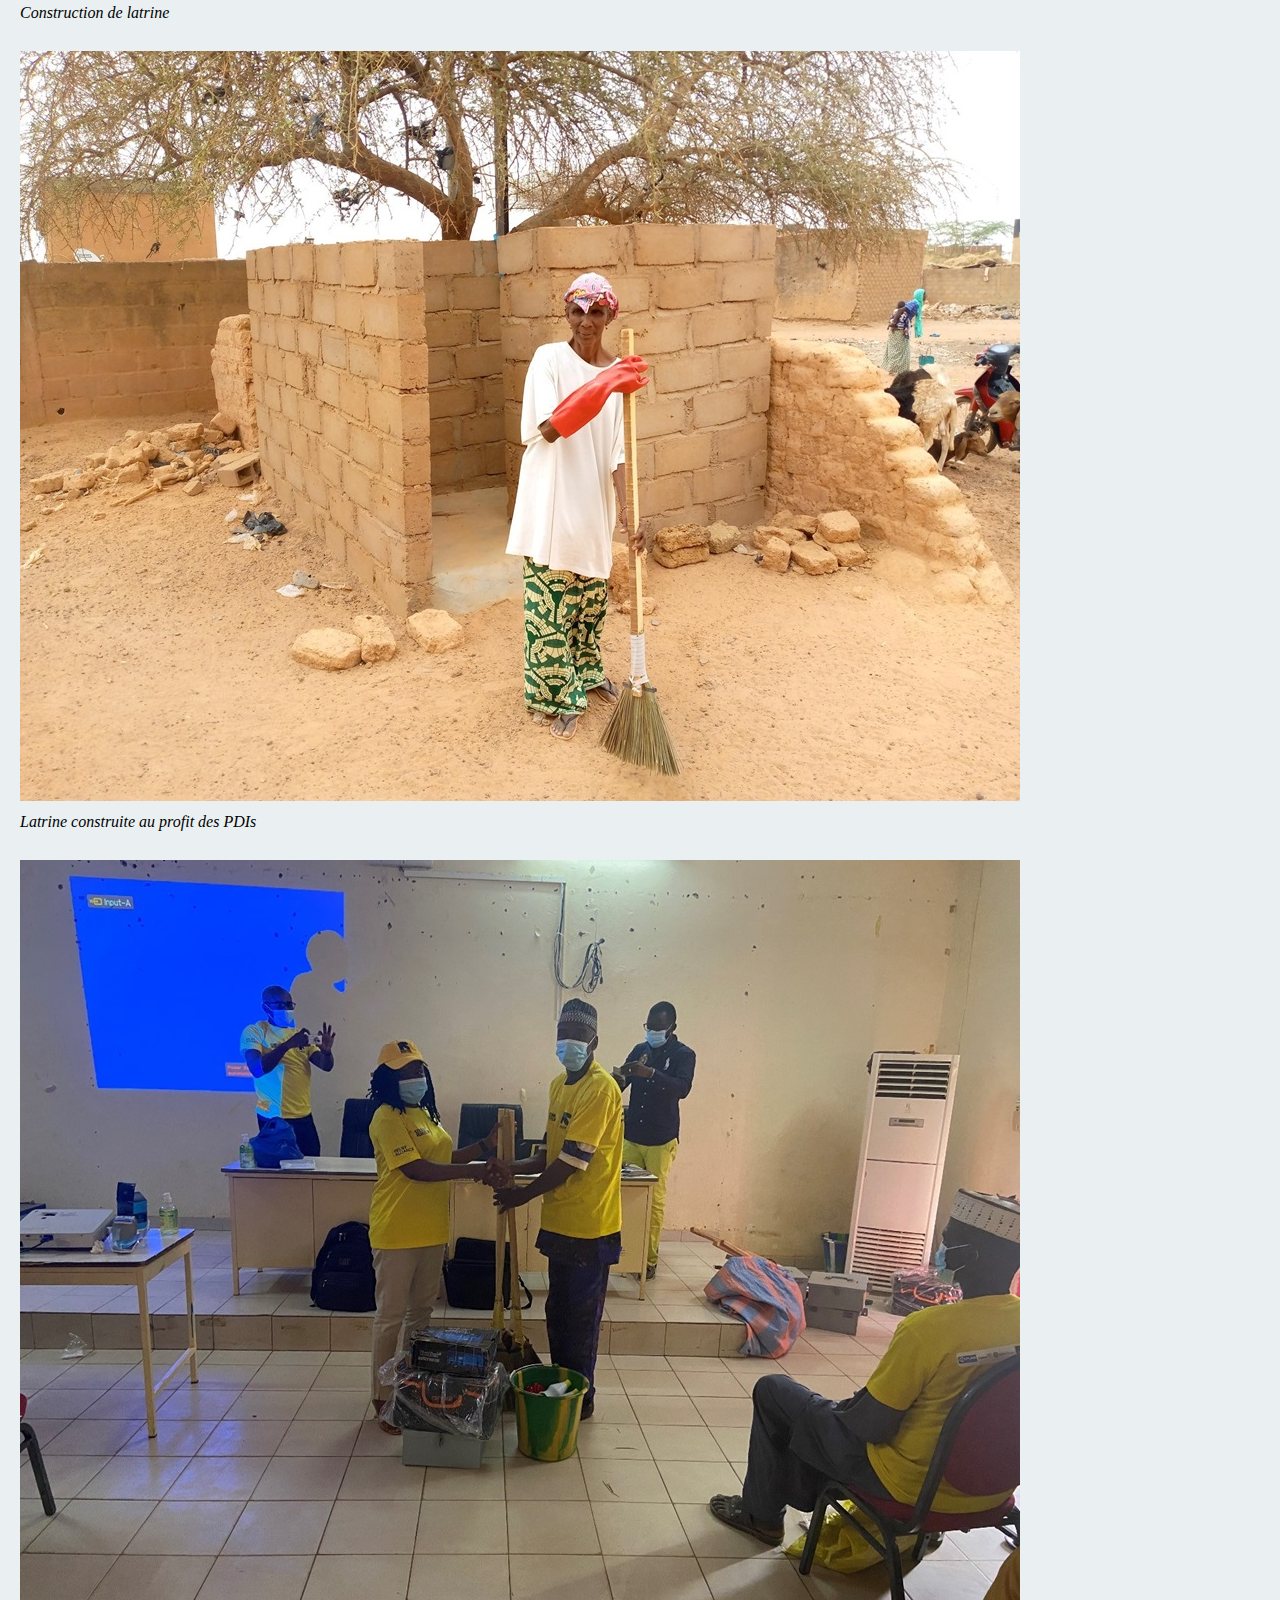
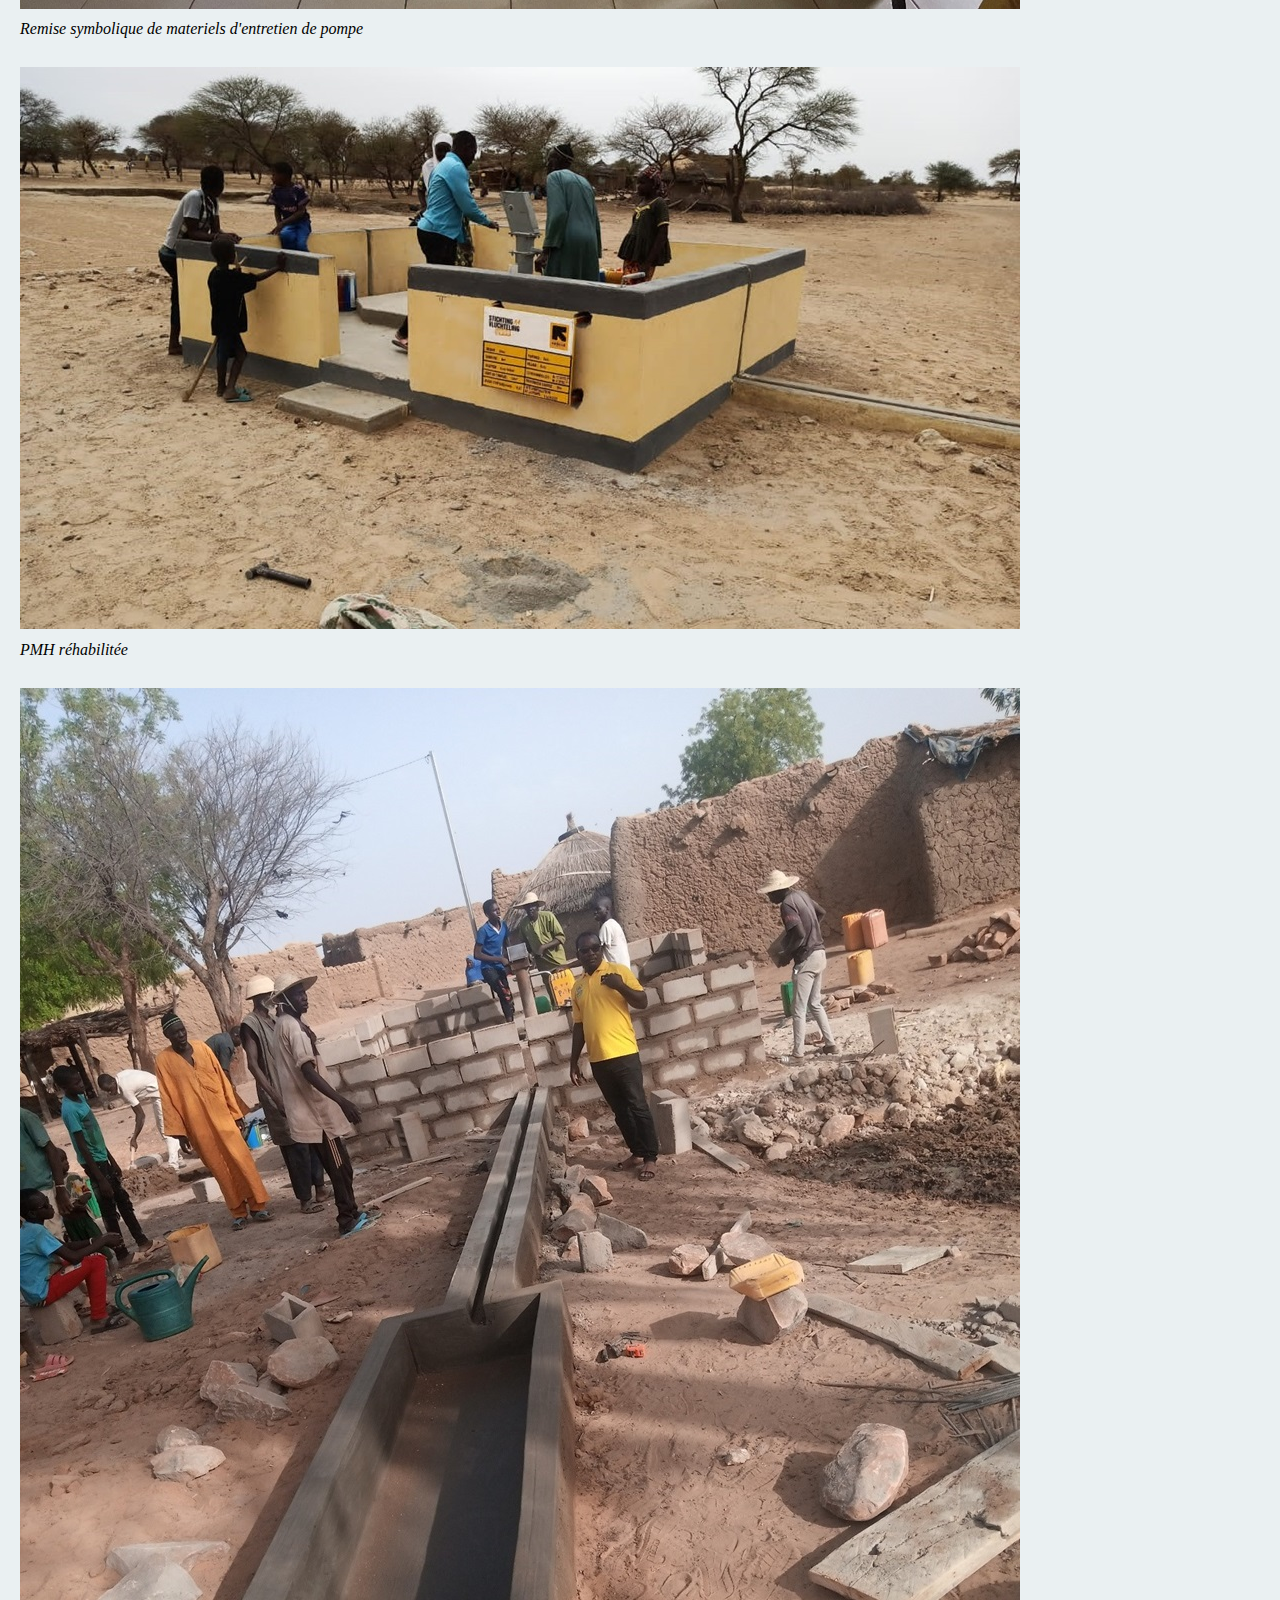
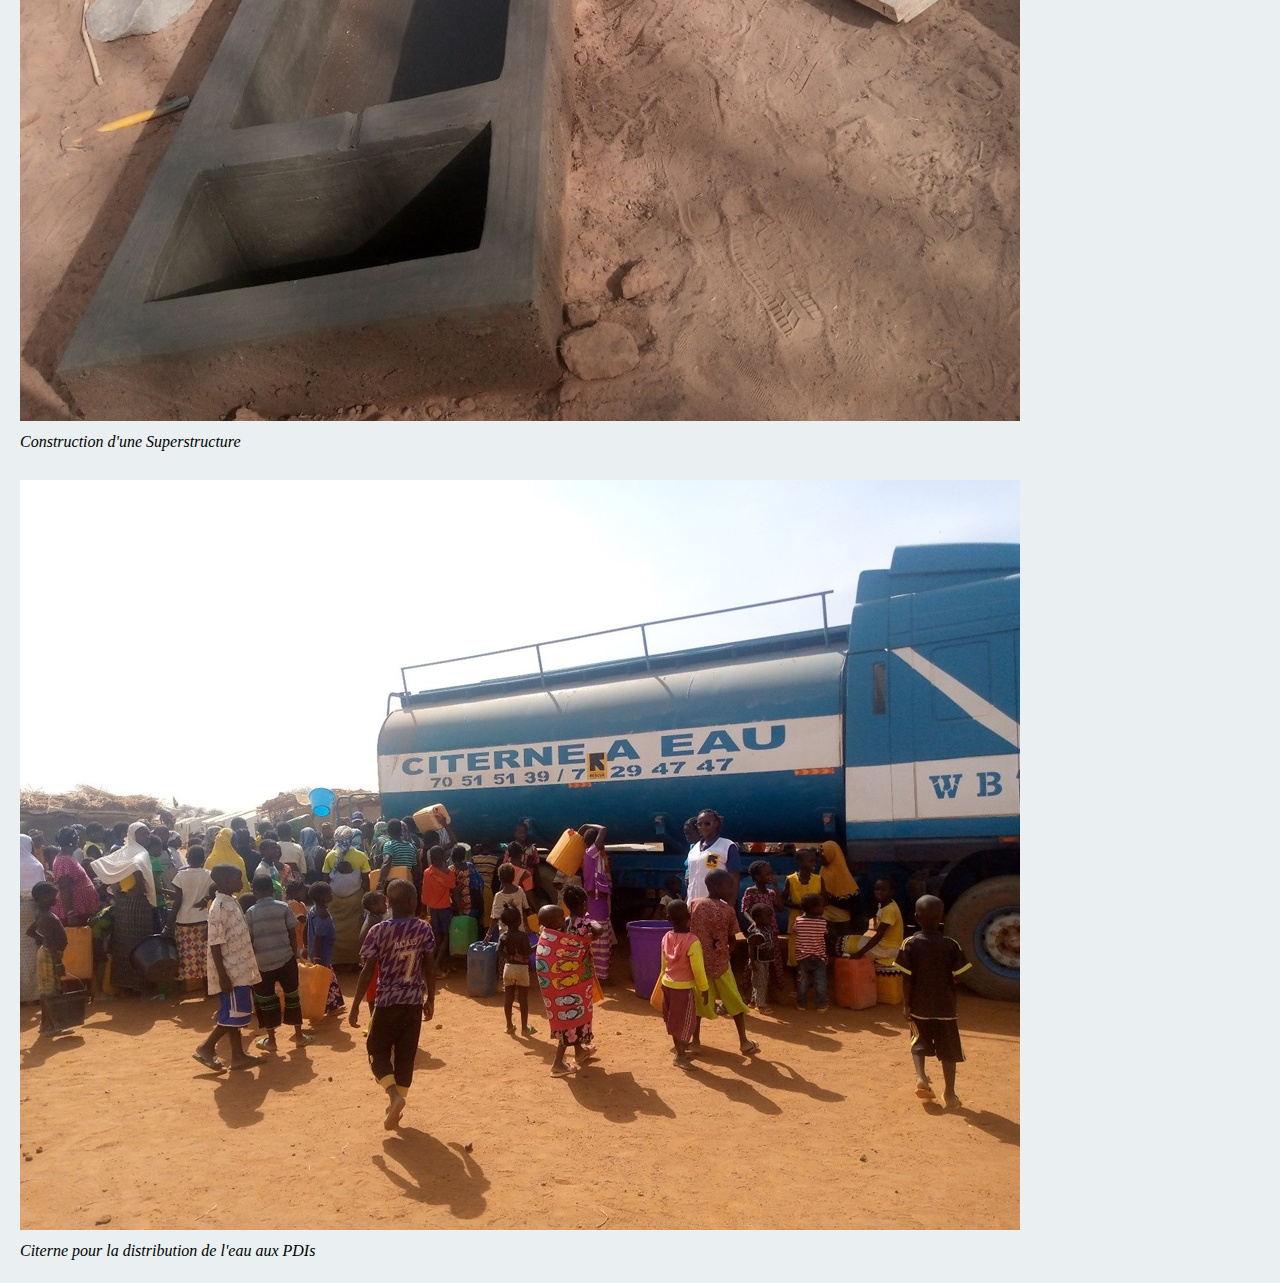
<file: indexir.html>
<!DOCTYPE html>
<html lang="fr">
<head>
    <meta charset="UTF-8">
    <meta name="viewport" content="width=device-width, initial-scale=1.0">
    <title>banque d'informations bfrp</title>
    <link rel="stylesheet" href="irc.css"/>
</head>
<body class="justifie">
    <p>
        <h1>A propos de l'International Rescue Committee (IRC)</h1>
        L'International Rescue Committee (IRC) est une organisation humanitaire internationale qui a été fondée en 1933
        pour aider les personnes touchées par les conflits et les catastrophes à survivre, se rétablir et reprendre le contrôle
        de leur avenir. L'IRC intervient dans plus de 40 pays à travers le monde, y compris au Burkina Faso, où elle
        met en œuvre des programmes visant à répondre aux besoins des populations vulnérables, notamment les réfugiés,
        les personnes déplacées et les communautés d'accueil.
            Au Burkina Faso, l'International Rescue Committee (IRC) intervient dans plusieurs domaines :<br>
            <ul>
                <li>Protection des femmes et des enfants: L'IRC travaille à la protection des femmes et des enfants déplacés,
                    réfugiés et des communautés d'accueil.</li>
                <li>Santé et nutrition: L'IRC fournit des services de santé, y compris des soins de santé primaires, de santé
                    reproductive et de santé infantile, ainsi que des interventions de traitement et de prévention de la
                    malnutrition.</li>
                <li>Eau, hygiène et assainissement: L'IRC travaille à améliorer l'accès à l'eau potable, à l'assainissement et
                    aux services d'hygiène pour les populations vulnérables.</li>
                <li>Relèvement économique: L'IRC met en œuvre des programmes pour promouvoir des solutions durables pour les
                    personnes déplacées, les réfugiés et les populations hôtes, notamment en matière de relèvement économique et
                    d'autonomisation.</li>
                <li>Gouvernance: L'IRC soutient les communautés dans la résolution de leurs problèmes, la prévention des conflits
                    et la prise en compte des besoins de tous les groupes vulnérables.</li>
            </ul>  
    </p>

    <h2>Quelques actions en image de l'IRC</h2>
   
        <div>
            <img src="espacesur.png" alt="espace sûr">
            <figcaption><i>Espace sûr au profit des enfant PDIs</i></figcaption><br>
            <img src="kit de dignité.png" alt="Kit de dignité">
            <figcaption><i>Kit de dignité aux profit des femmes et filles PDIs</i></figcaption><br>
            <img src="knitting.png" alt="tissage">
            <figcaption><i>Atelier de tissage </i></figcaption><br>
            <img src="maçon.jpg" alt="maçonerie">
            <figcaption><i>Construction de latrine</i></figcaption><br>
            <img src="Latrine.jpg" alt="latrine">
            <figcaption><i>Latrine construite au profit des PDIs</i></figcaption><br>
            <img src="matériels d'entretien des pompes.jpg" alt="materiel d'entretin de pompe">
            <figcaption><i>Remise symbolique de materiels d'entretien de pompe</i></figcaption><br>
            <img src="PMH réhabilitée.jpg" alt="PMH">
            <figcaption><i>PMH réhabilitée</i></figcaption><br>
            <img src="Superstructure .jpg" alt="Superstructure">
            <figcaption><i>Construction d'une Superstructure</i></figcaption><br>
            <img src="Water.jpg" alt="citerne">
            <figcaption><i>Citerne pour la distribution de l'eau aux PDIs</i></figcaption>
        </div>
</body>
</html>
</file>
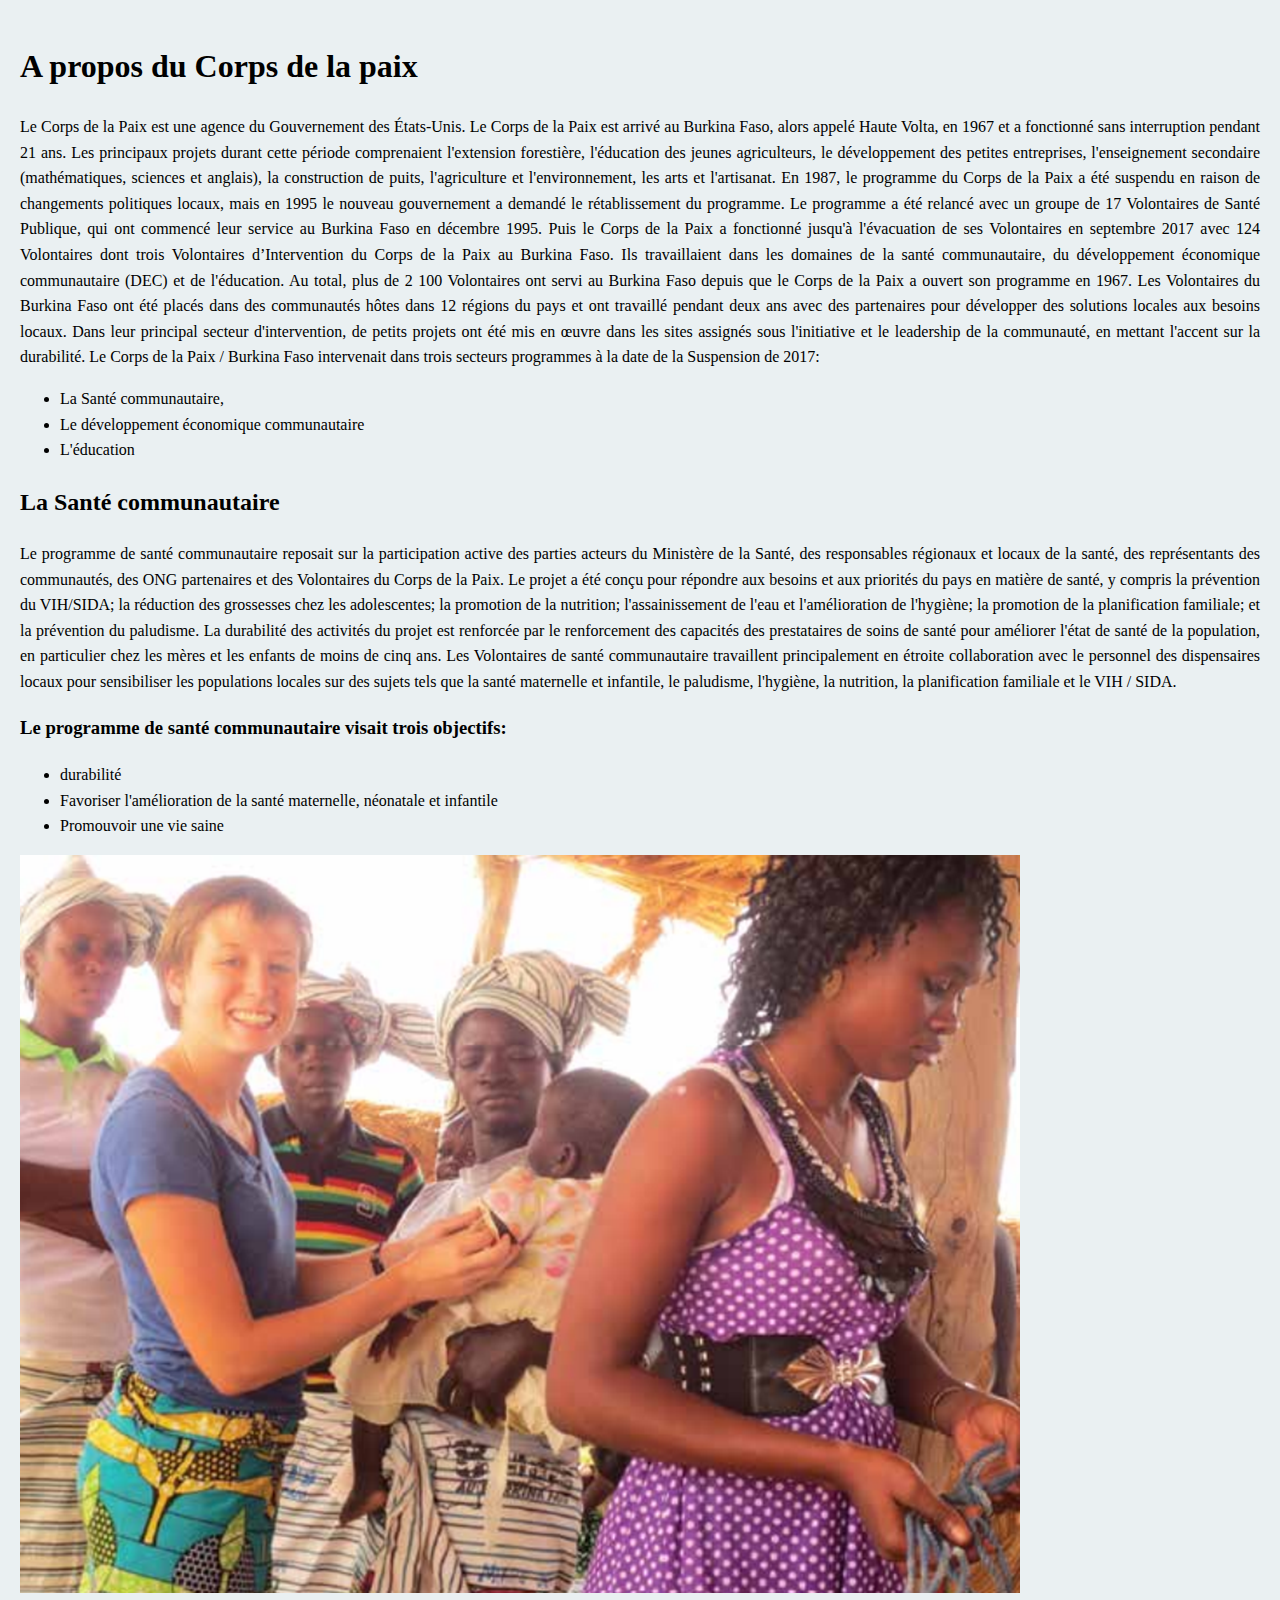
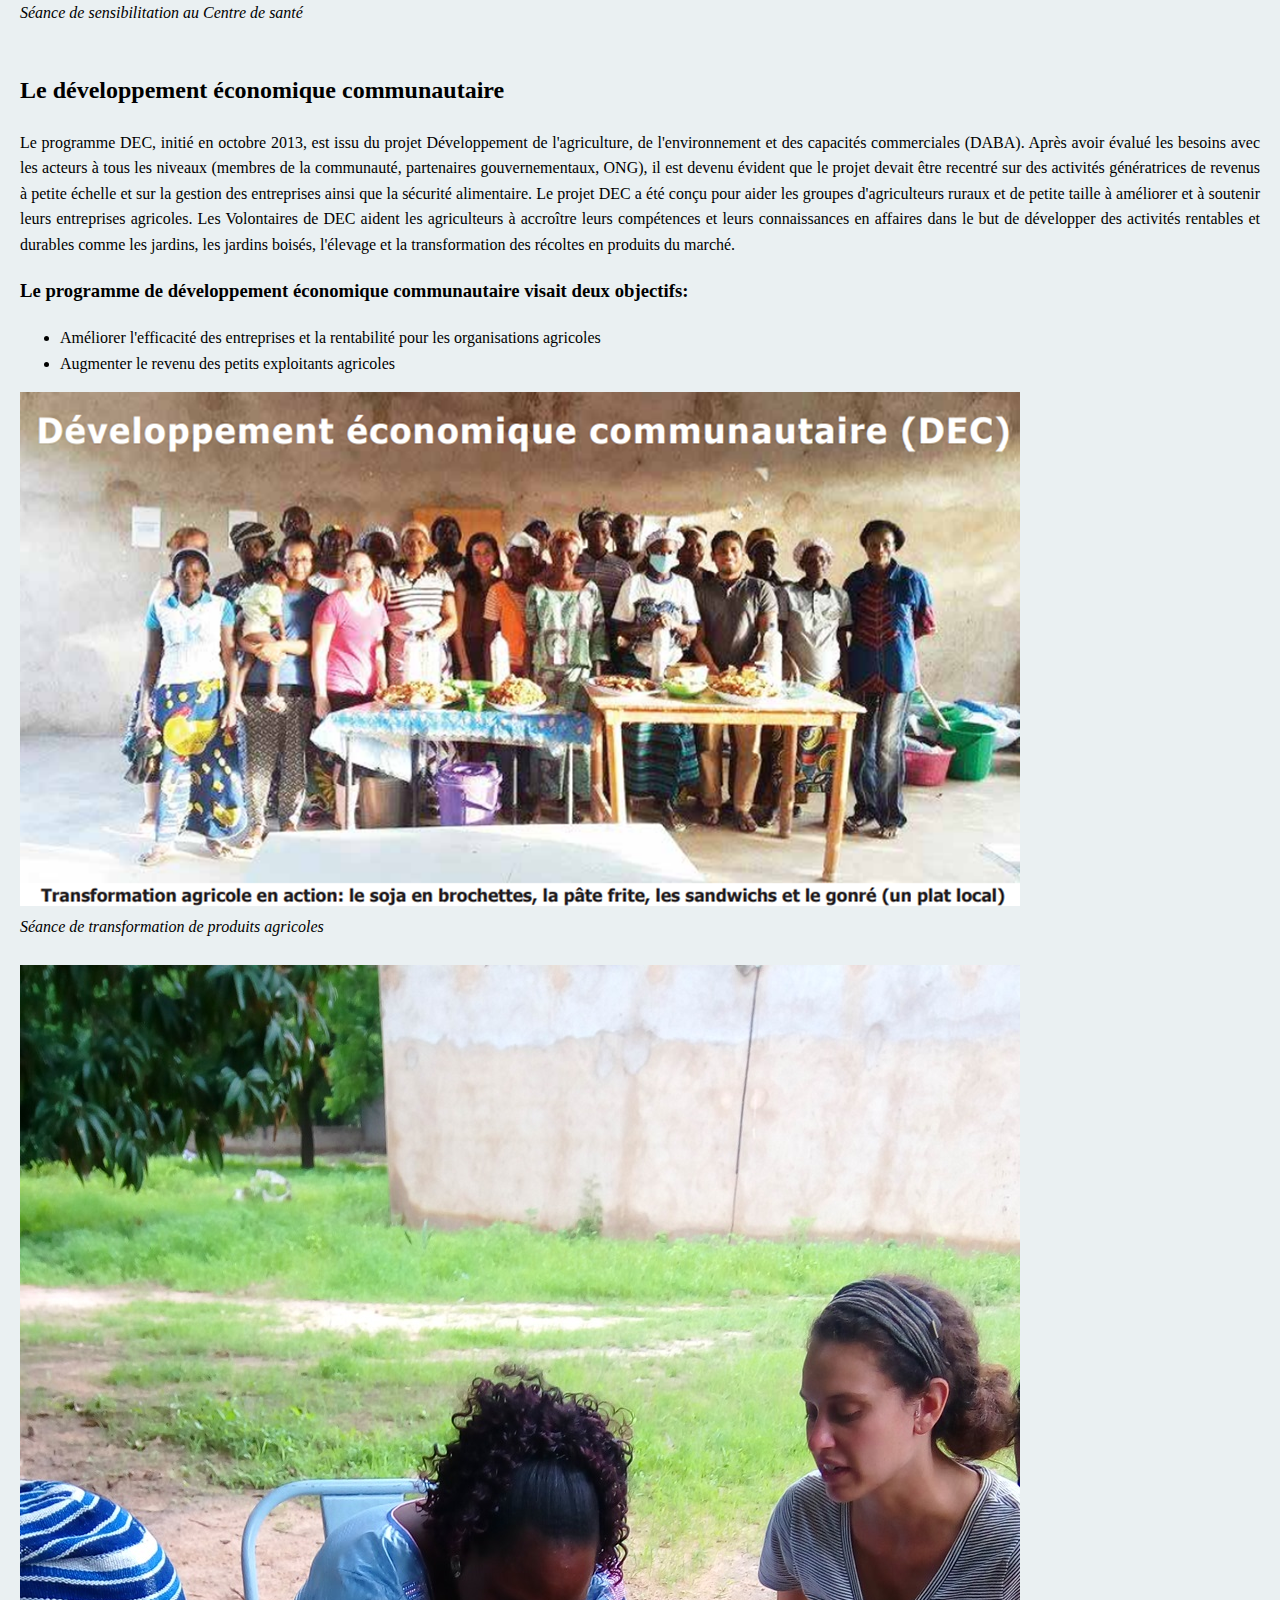
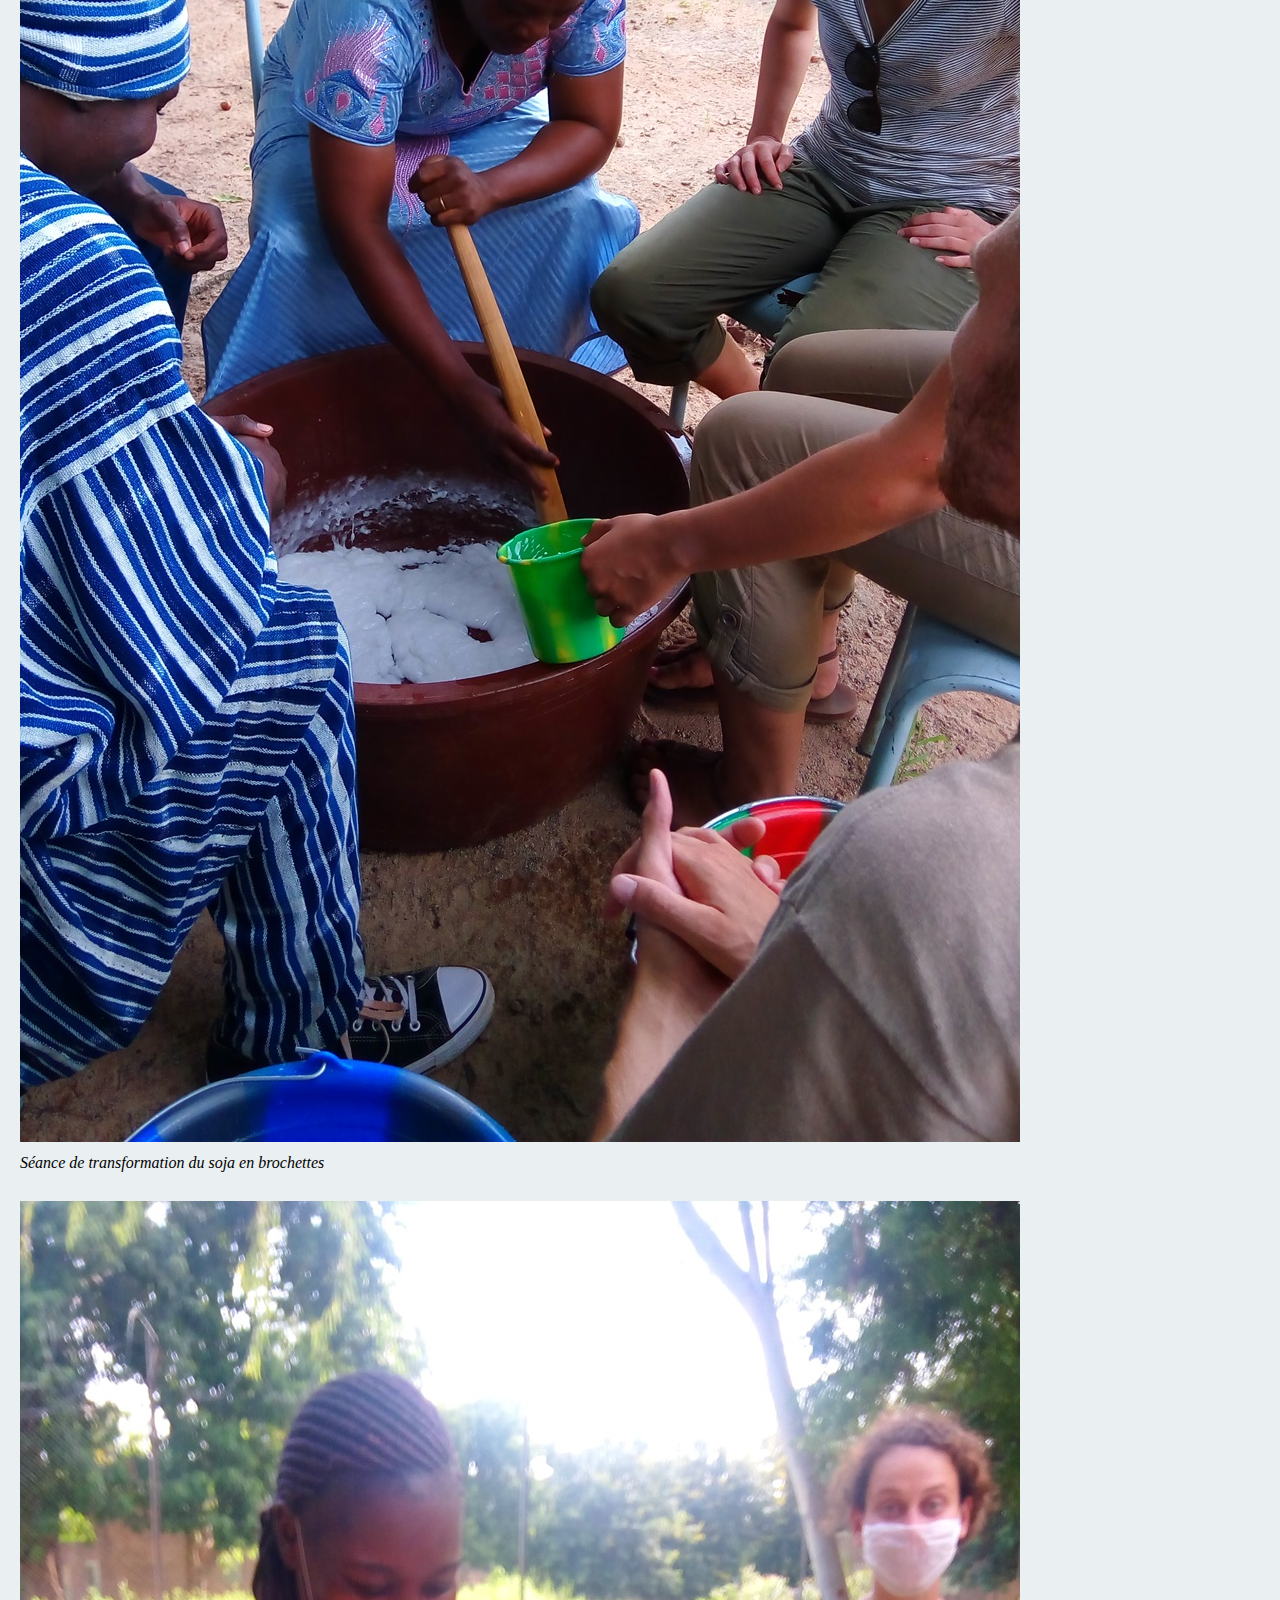
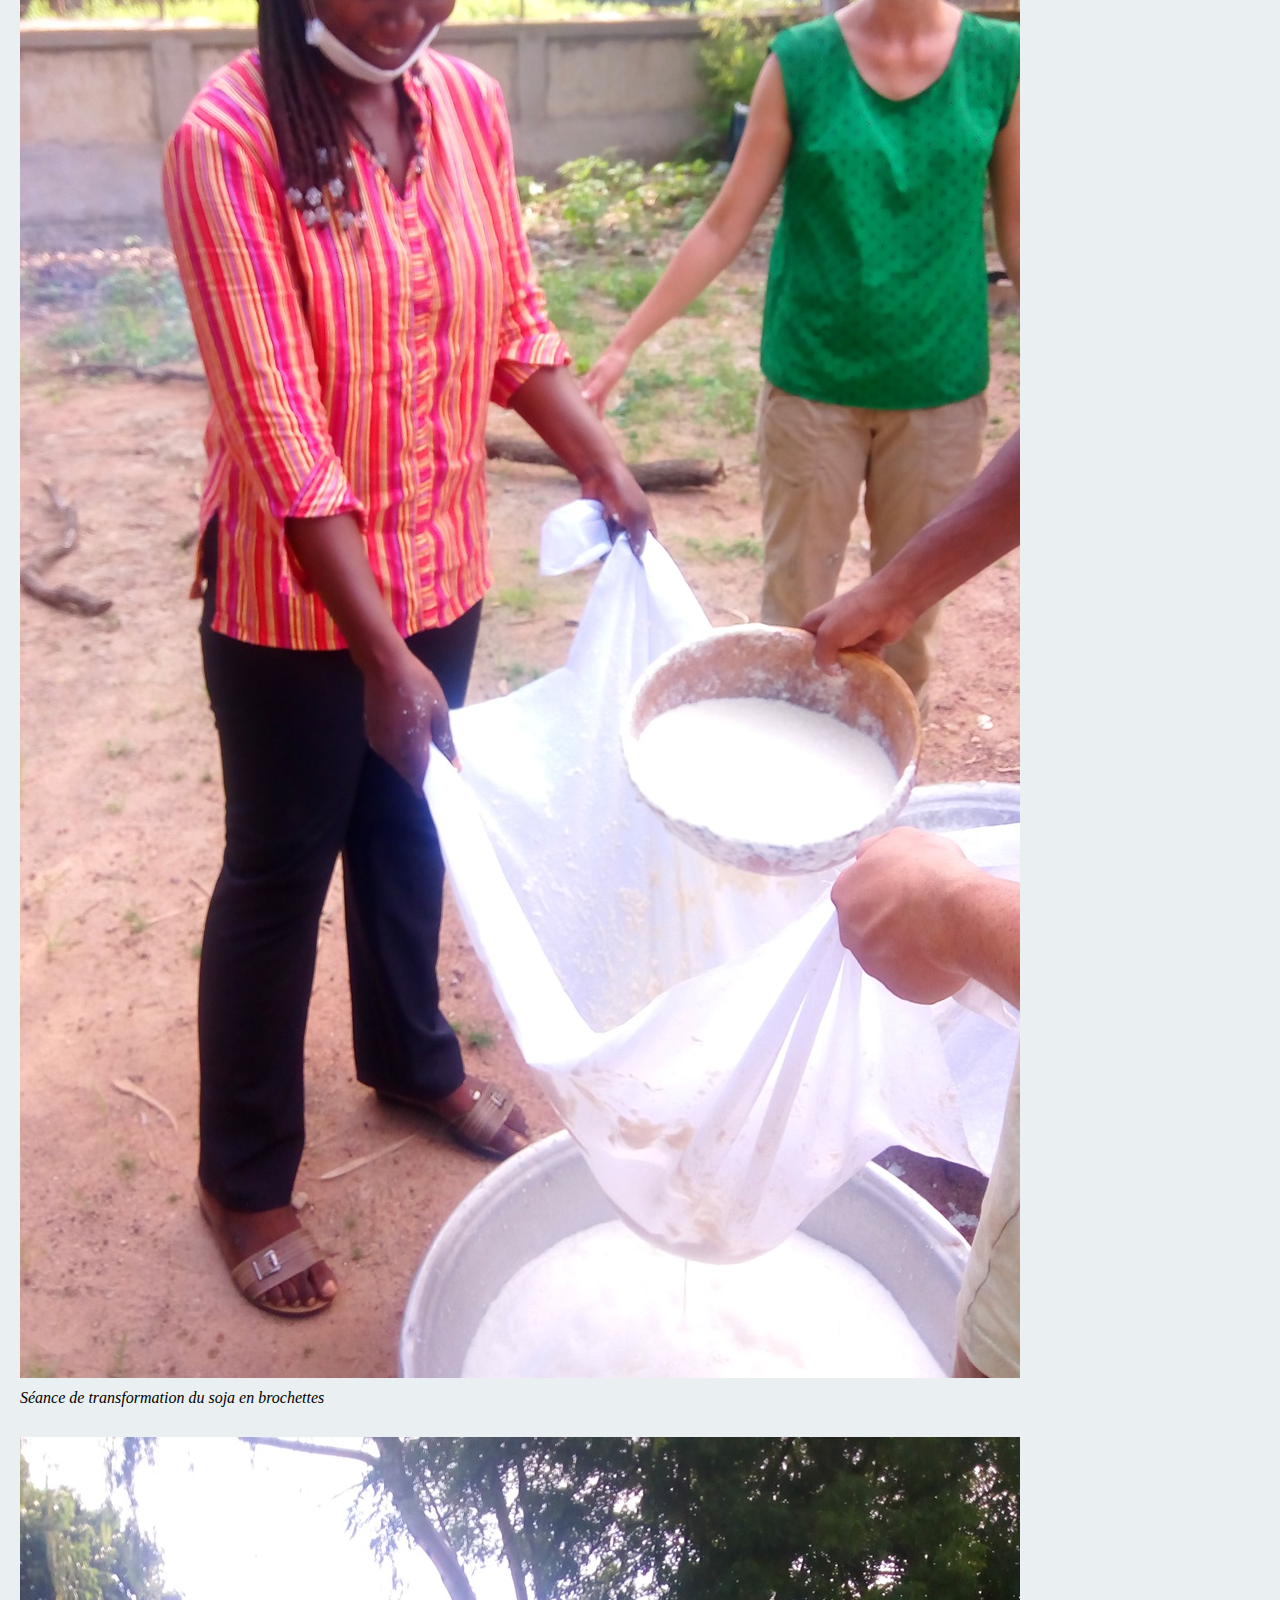
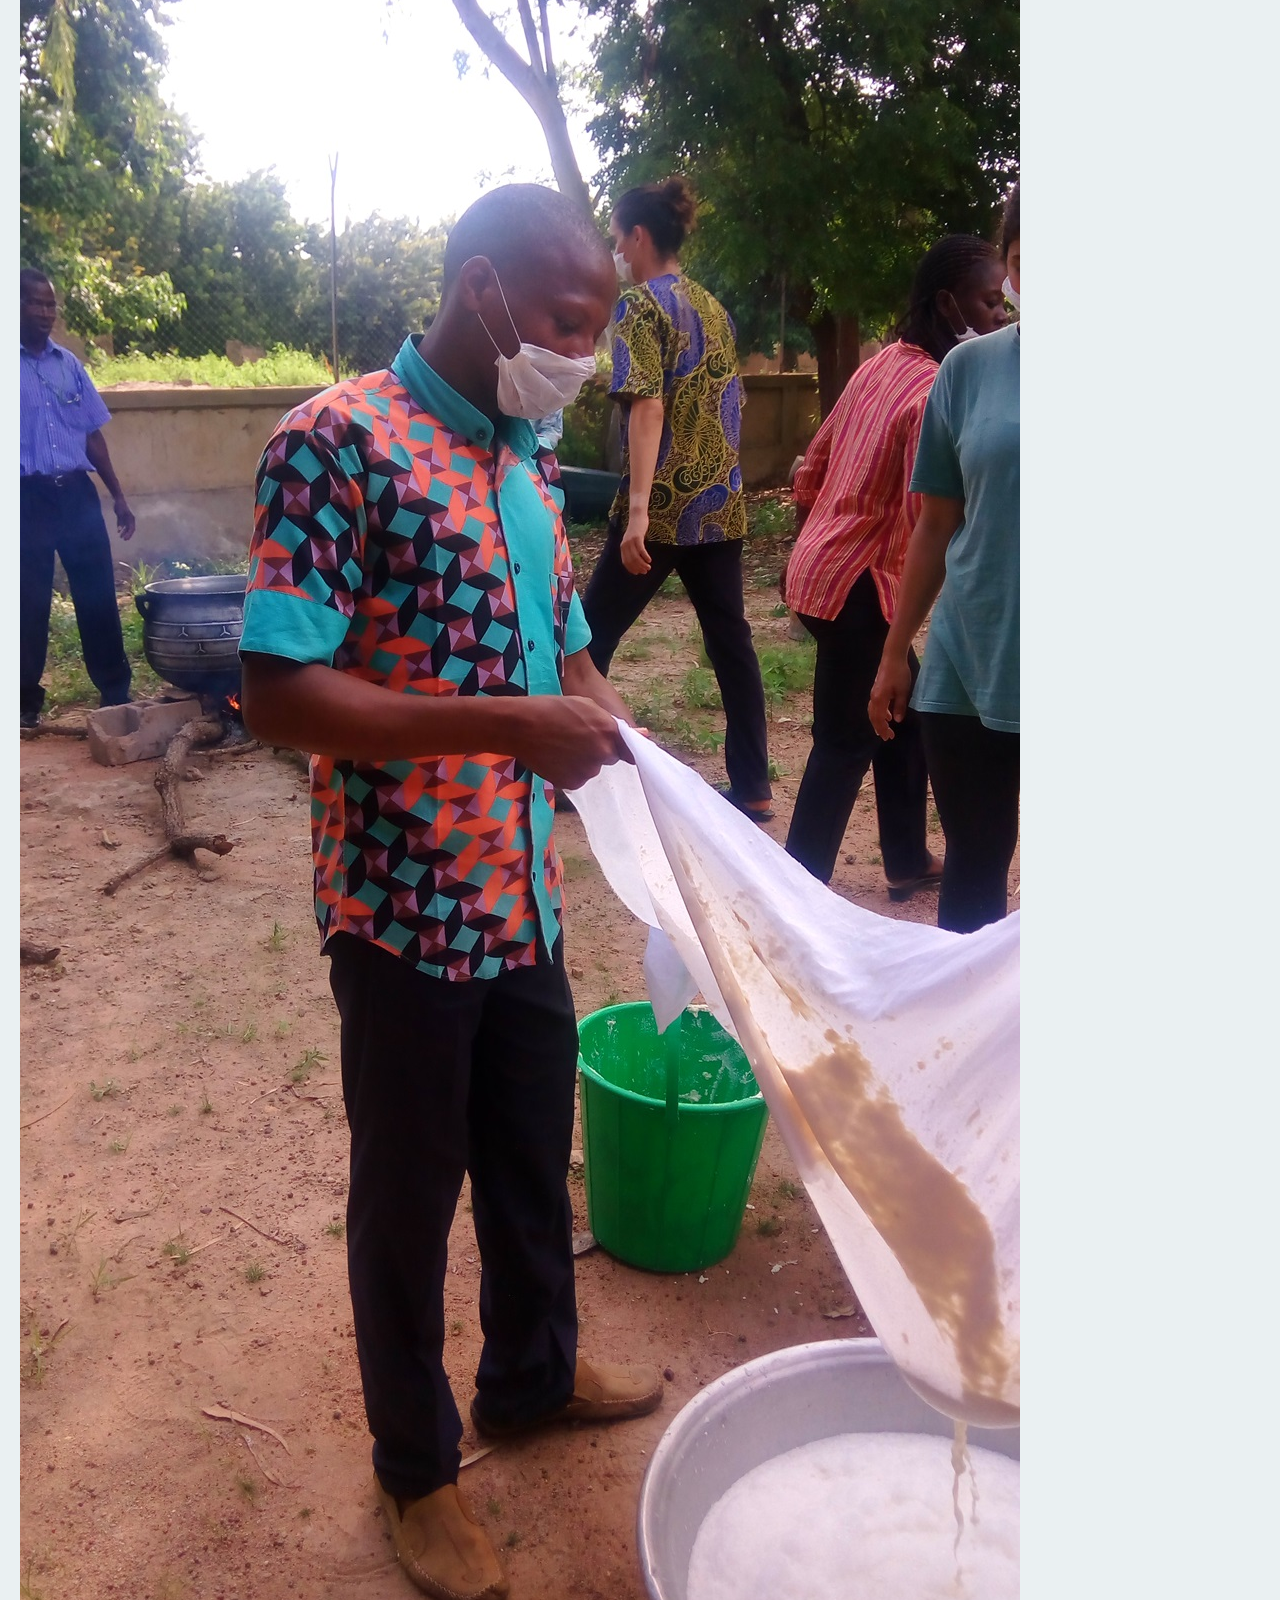
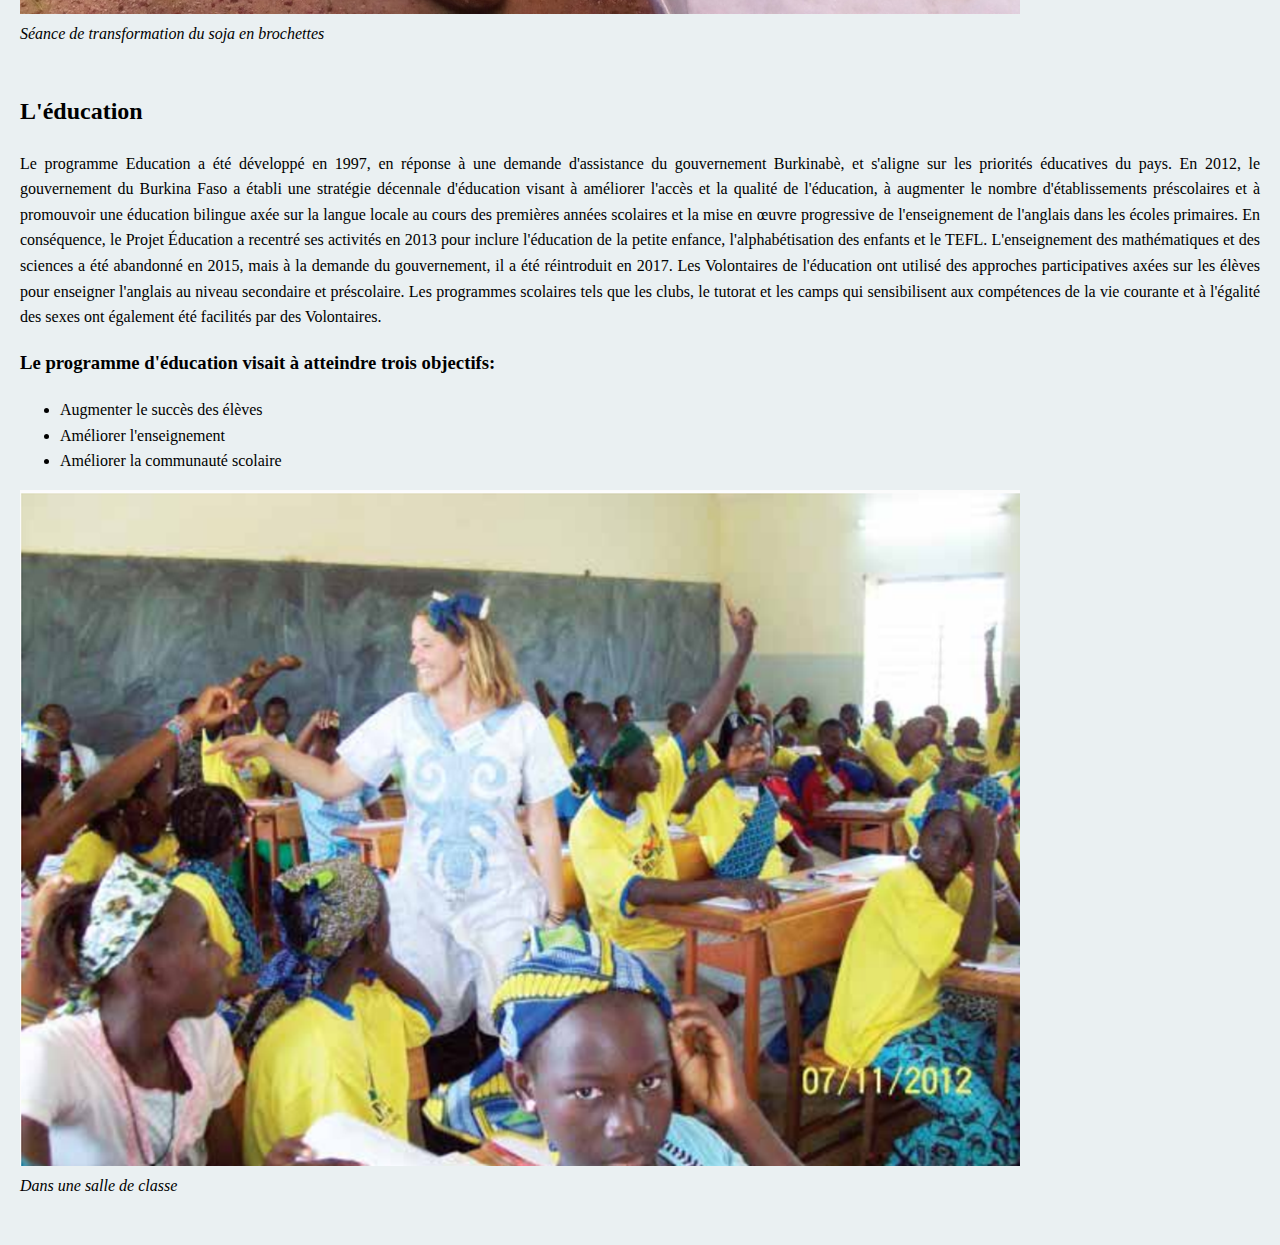
<file: indexpc.html>
<!DOCTYPE html>
<html lang="fr">
<head>
    <meta charset="UTF-8">
    <meta name="viewport" content="width=device-width, initial-scale=1.0">
    <title>banque d'informations bfrp</title>
    <link rel="stylesheet" href="pc.css"/>
</head>
<body class="justifie">
    <p>
        <h1>A propos du Corps de la paix</h1>
            Le Corps de la Paix est une agence du Gouvernement des États-Unis. Le Corps de la Paix est arrivé au Burkina Faso, alors
            appelé Haute Volta, en 1967 et a fonctionné sans interruption pendant 21 ans. Les principaux projets durant cette période
            comprenaient l'extension forestière, l'éducation des jeunes agriculteurs, le développement des petites entreprises, l'enseignement 
            secondaire (mathématiques, sciences et anglais), la construction de puits, l'agriculture et l'environnement, les arts
            et l'artisanat. En 1987, le programme du Corps de la Paix a été suspendu en raison de changements politiques locaux, mais
            en 1995 le nouveau gouvernement a demandé le rétablissement du programme. Le programme a été relancé avec un
            groupe de 17 Volontaires de Santé Publique, qui ont commencé leur service au Burkina Faso en décembre 1995. Puis le
            Corps de la Paix a fonctionné jusqu'à l'évacuation de ses Volontaires en septembre 2017 avec 124 Volontaires dont trois
            Volontaires d’Intervention du Corps de la Paix au Burkina Faso. Ils travaillaient dans les domaines de la santé communautaire, 
            du développement économique communautaire (DEC) et de l'éducation. Au total, plus de 2 100 Volontaires ont servi
            au Burkina Faso depuis que le Corps de la Paix a ouvert son programme en 1967. Les Volontaires du Burkina Faso ont été
            placés dans des communautés hôtes dans 12 régions du pays et ont travaillé pendant deux ans avec des partenaires pour
            développer des solutions locales aux besoins locaux. Dans leur principal secteur d'intervention, de petits projets ont été mis
            en œuvre dans les sites assignés sous l'initiative et le leadership de la communauté, en mettant l'accent sur la durabilité.
            Le Corps de la Paix / Burkina Faso intervenait dans trois secteurs programmes à la date de la
Suspension de 2017:   <br>
            <ul>
                <li>La Santé communautaire,</li>
                <li>Le développement économique communautaire</li>
                <li>L'éducation</li>
            </ul>  
    </p>
    <div>
        <h2>La Santé communautaire</h2>

            Le programme de santé communautaire reposait sur la participation active des parties acteurs du Ministère de la Santé, des responsables régionaux et locaux de la santé, des représentants des communautés,
            des ONG partenaires et des Volontaires du Corps de la Paix. Le projet a été conçu pour répondre aux
            besoins et aux priorités du pays en matière de santé, y compris la prévention du VIH/SIDA; la réduction
            des grossesses chez les adolescentes; la promotion de la nutrition; l'assainissement de l'eau et l'amélioration de l'hygiène; la promotion de la planification familiale; et la prévention du paludisme. La durabilité
            des activités du projet est renforcée par le renforcement des capacités des prestataires de soins de santé
            pour améliorer l'état de santé de la population, en particulier chez les mères et les enfants de moins de
            cinq ans. Les Volontaires de santé communautaire travaillent principalement en étroite collaboration avec
            le personnel des dispensaires locaux pour sensibiliser les populations locales sur des sujets tels que la
            santé maternelle et infantile, le paludisme, l'hygiène, la nutrition, la planification familiale et le VIH /
            SIDA.
            <h3>Le programme de santé communautaire visait trois objectifs:</h3>
            <ul>
                <li>durabilité</li> 
                <li>Favoriser l'amélioration de la santé maternelle, néonatale et infantile</li> 
                <li>Promouvoir une vie saine</li> 
            </ul> 
            <img src="sante.png" alt="sensibilisation">
            <figcaption><i>Séance de sensibilitation au Centre de santé</i></figcaption><br>
        </div>
        <div>
        <h2>Le développement économique communautaire</h2>

            Le programme DEC, initié en octobre 2013, est issu du projet Développement de l'agriculture, de l'environnement et des capacités commerciales (DABA). Après avoir évalué les besoins avec les acteurs à tous
            les niveaux (membres de la communauté, partenaires gouvernementaux, ONG), il est devenu évident que
            le projet devait être recentré sur des activités génératrices de revenus à petite échelle et sur la gestion
            des entreprises ainsi que la sécurité alimentaire. Le projet DEC a été conçu pour aider les groupes d'agriculteurs ruraux et de petite taille à améliorer et à soutenir leurs entreprises agricoles. Les Volontaires de
            DEC aident les agriculteurs à accroître leurs compétences et leurs connaissances en affaires dans le but
            de développer des activités rentables et durables comme les jardins, les jardins boisés, l'élevage et la
            transformation des récoltes en produits du marché.
            <h3>Le programme de développement économique communautaire visait deux objectifs:</h3>
            <ul>
                <li>Améliorer l'efficacité des entreprises et la rentabilité pour les organisations agricoles</li> 
                <li>Augmenter le revenu des petits exploitants agricoles</li> 
            </ul> 
            <img src="Dec.png" alt="AGR">
            <figcaption><i>Séance de transformation de produits agricoles</i></figcaption><br>
            <img src="soja1.jpg" alt="AGR">
            <figcaption><i>Séance de transformation du soja en brochettes</i></figcaption><br>
            <img src="Soja2.jpg" alt="AGR">
            <figcaption><i>Séance de transformation du soja en brochettes</i></figcaption><br>
            <img src="Soja3.jpg" alt="AGR">
            <figcaption><i>Séance de transformation du soja en brochettes</i></figcaption><br>
        </div>
        <div>
        <h2>L'éducation</h2>
            Le programme Education a été développé en 1997, en réponse à une demande d'assistance du gouvernement Burkinabè, et s'aligne sur les priorités éducatives du pays. En 2012, le gouvernement du Burkina Faso
            a établi une stratégie décennale d'éducation visant à améliorer l'accès et la qualité de l'éducation, à
            augmenter le nombre d'établissements préscolaires et à promouvoir une éducation bilingue axée sur la
            langue locale au cours des premières années scolaires et la mise en œuvre progressive de l'enseignement
            de l'anglais dans les écoles primaires. En conséquence, le Projet Éducation a recentré ses activités en 2013
            pour inclure l'éducation de la petite enfance, l'alphabétisation des enfants et le TEFL. L'enseignement des
            mathématiques et des sciences a été abandonné en 2015, mais à la demande du gouvernement, il a été
            réintroduit en 2017. Les Volontaires de l'éducation ont utilisé des approches participatives axées sur les
            élèves pour enseigner l'anglais au niveau secondaire et préscolaire. Les programmes scolaires tels que les
            clubs, le tutorat et les camps qui sensibilisent aux compétences de la vie courante et à l'égalité des sexes
            ont également été facilités par des Volontaires.
            <h3>Le programme d'éducation visait à atteindre trois objectifs:</h3>
            <ul>
                <li>Augmenter le succès des élèves</li> 
                <li>Améliorer l'enseignement</li> 
                <li>Améliorer la communauté scolaire</li> 
            </ul> 
            <img src="education.png" alt="éducation">
            <figcaption><i>Dans une salle de classe</i></figcaption><br>
        </div>
</body>
</html>
</file>
<file: projet.css>
/* === CSS Responsive pour Portfolio de OUALI Yamindié === */

body {
  font-family: 'Times New Roman', Times, serif;
  margin: 0;
  padding: 10px;
  background-color: rgba(231, 238, 240, 0.865);
  color: #000;
  line-height: 1.6;
}

h2 {
  padding: 10px;
  background-color: rgba(180, 216, 235, 0.432);
}

/* ===== NAVIGATION ===== */
.navbar {
  position: sticky;
  top: 0;
  z-index: 999;
  background: white;
  box-shadow: 0 0 0 transparent;
  transition: box-shadow 0.3s ease;
}

.navbar.scrolled {
  box-shadow: 0 2px 8px rgba(0, 0, 0, 0.15);
}

#burger {
  display: none;
  font-size: 1.8rem;
  background: none;
  border: none;
  cursor: pointer;
  margin-left: auto;
}

menu {
  display: flex;
  flex-wrap: wrap;
  justify-content: right;
  background: rgb(0, 221, 255);
  padding: 4px 0;
  gap: .5rem;
}

menu a {
  color: #004d9b;
  text-decoration: none;
  padding: .4rem .6rem;
  border-radius: 4px;
  transition: background 0.3s;
}

menu a:hover,
menu a.active {
  background: #aed8db;
  color: #111;
}

.portfolio {
  background-color: rgb(179, 214, 153);
  text-align: center;
  color: blue;
  padding: 0.5rem;
}

/* ===== STRUCTURE ===== */
.premier,
.parent {
  display: flex;
  flex-wrap: wrap;
  gap: 1rem;
}

.accueil,
.enfant,
#section4 {
  flex: 1;
}

.photo img,
.photocnfa img,
.enfant img {
  max-width: 100%;
  height: auto;
  display: block;
  margin: auto;
}

/* ===== BOUTONS DÉTAILLÉS ===== */
.cnfa,
.irc,
.ada,
.chemonics1,
.chemonics2,
.enko,
.iyafp,
.peace {
  display: inline-block;
  border: 2px solid blue;
  border-radius: 5px;
  padding: 10px 20px;
  cursor: pointer;
  margin-bottom: 10px;
}

.cnfa button,
.irc button,
.ada button,
.chemonics1 button,
.chemonics2 button,
.enko button,
.iyafp button,
.peace button {
  background-color: transparent;
  border: none;
  font-size: 16px;
  cursor: pointer;
}

.cnfa:hover,
.irc:hover,
.ada:hover,
.chemonics1:hover,
.chemonics2:hover,
.enko:hover,
.iyafp:hover,
.peace:hover {
  background-color: lightgray;
}

/* ===== ARTICLES ===== */
.articles-list {
  list-style-type: none;
  padding: 0;
}

.articles-list li {
  margin-bottom: 0.5rem;
}

/* ===== RESPONSIVE ===== */
@media (max-width: 768px) {
  #burger {
    display: block;
  }

  menu {
    flex-direction: column;
    align-items: flex-start;
    position: absolute;
    top: 100%;
    right: 0;
    background: white;
    width: 220px;
    max-height: 0;
    overflow: hidden;
    transition: max-height 0.4s ease;
    box-shadow: 0 2px 8px rgba(0, 0, 0, 0.15);
  }

  menu.open {
    max-height: 500px;
  }

  .premier,
  .parent {
    flex-direction: column;
  }

  .cnfa,
  .irc,
  .ada,
  .chemonics1,
  .chemonics2,
  .enko,
  .iyafp,
  .peace {
    width: 100%;
    text-align: center;
  }

  body {
    padding: 5px;
  }
}

/* ===== FORMULAIRE ===== */
form {
  padding: 1rem;
  border: 1px solid #ccc;
  border-radius: 5px;
  background-color: #f9f9f9;
}

form input,
form textarea,
form select,
form button {
  display: block;
  width: 100%;
  margin-top: 0.5rem;
  padding: 0.5rem;
  font-size: 1rem;
  border-radius: 4px;
  border: 1px solid #ccc;
}

form button {
  background-color: #007bff;
  color: white;
  border: none;
  margin-top: 1rem;
  cursor: pointer;
}

form button:hover {
  background-color: #0056b3;
}
</file>
<file: bfrp.css>
body {
  font-family: 'Times New Roman', Times, serif;
  margin: 10px;
  padding: 10px;
  background-color: rgba(231, 238, 240, 0.865);
  color: var(--text-color);
  line-height: 1.6;
  justify-content:;
  }
.justifie{
    text-align: justify;
}
img {
  max-width: 100%;
  height: auto;
}
</file>
<file: irc.css>
body {
  font-family: 'Times New Roman', Times, serif;
  margin: 10px;
  padding: 10px;
  background-color: rgba(231, 238, 240, 0.865);
  color: var(--text-color);
  line-height: 1.6;
  justify-content:;
  }
.justifie{
    text-align: justify;
}
img {
  max-width: 100%;
  height: auto;
}
</file>
<file: pc.css>
body {
  font-family: 'Times New Roman', Times, serif;
  margin: 10px;
  padding: 10px;
  background-color: rgba(231, 238, 240, 0.865);
  color: var(--text-color);
  line-height: 1.6;
  justify-content:;
  }
.justifie{
    text-align: justify;
}
img {
  max-width: 100%;
  height: auto;
}
</file>
